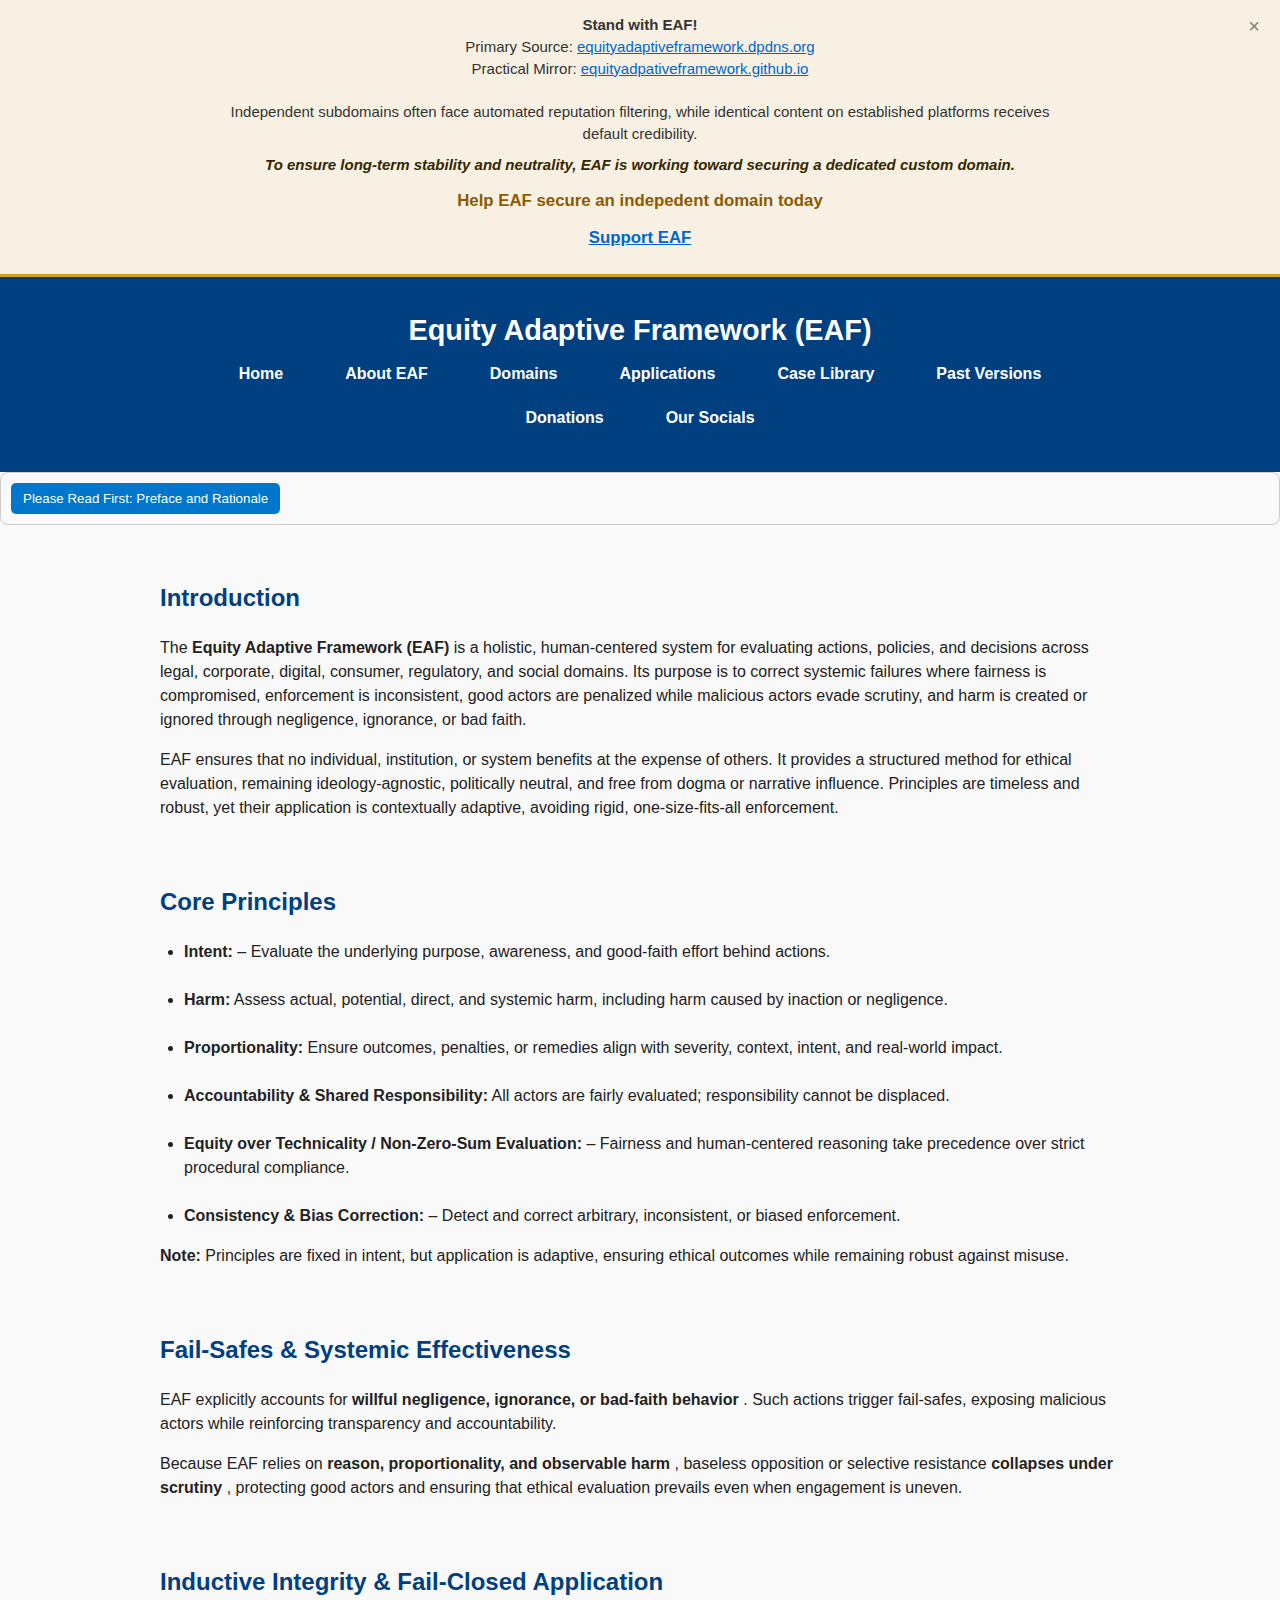
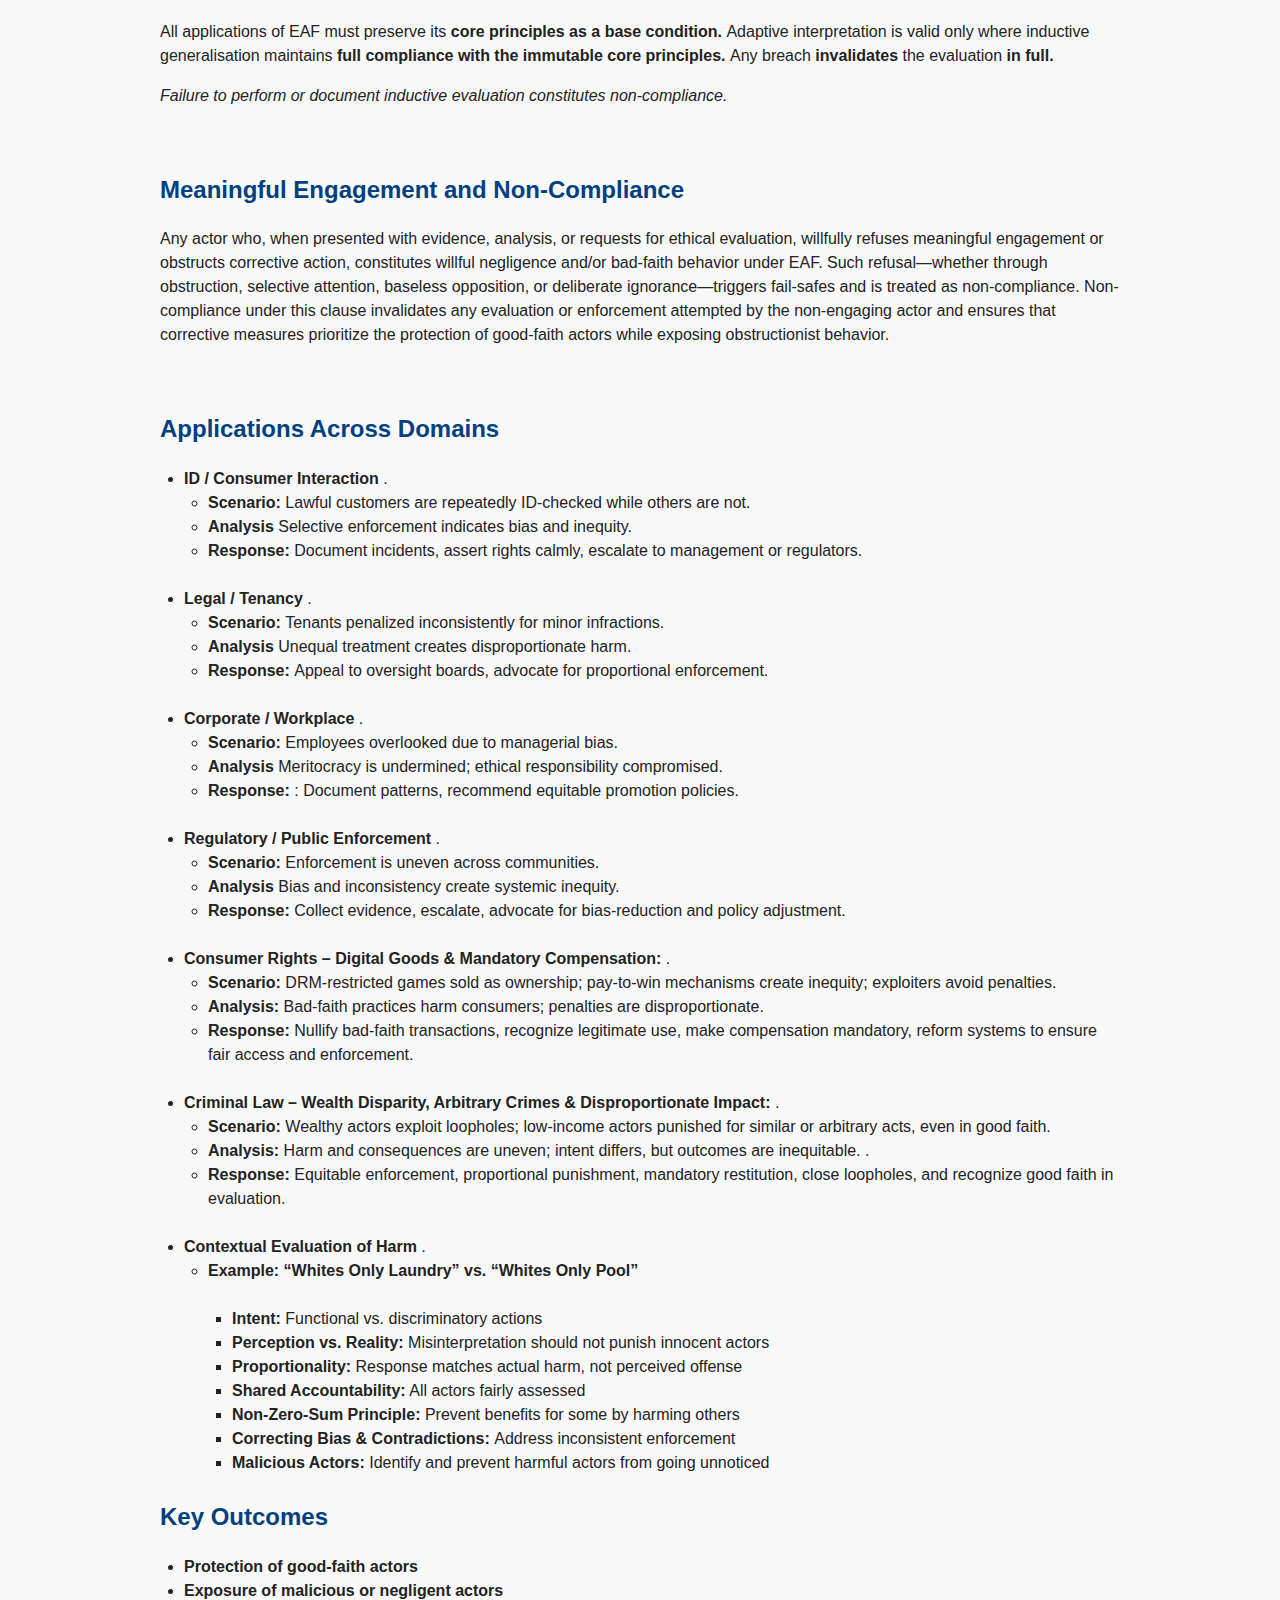
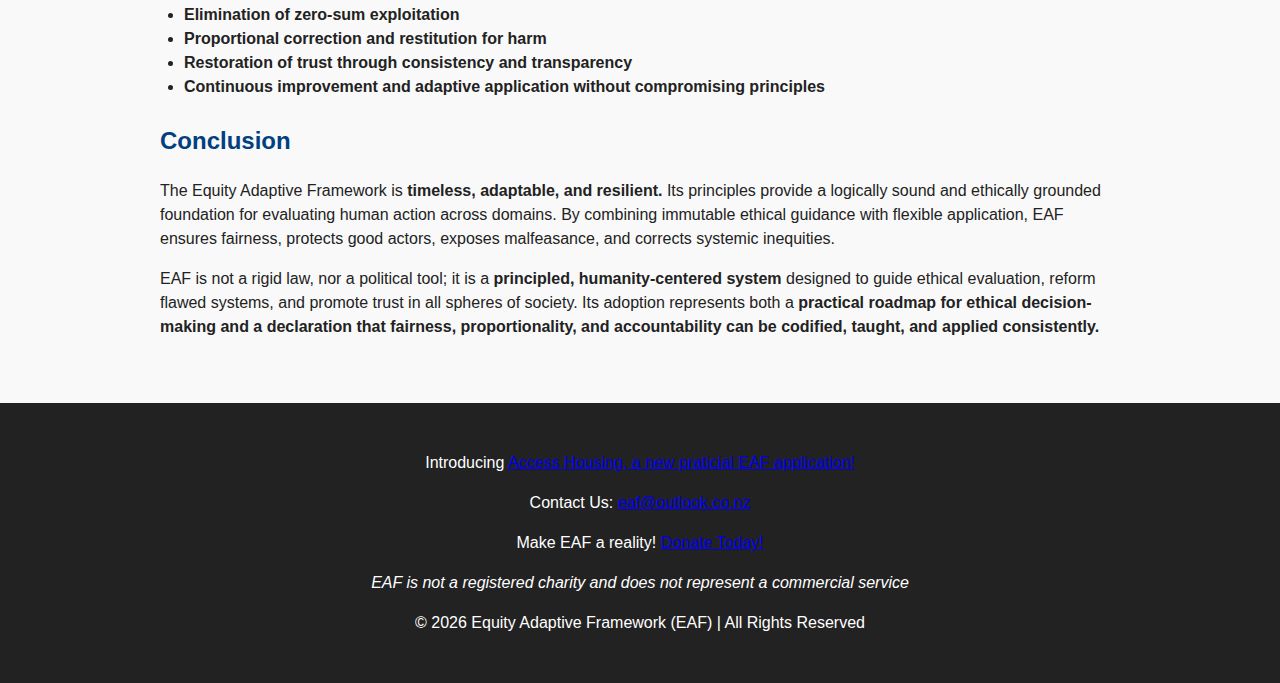
<file: index.html>
<!DOCTYPE html>
<html lang="en"><head><meta name="viewport" content="width=device-width, initial-scale=1.0", http-equiv="Content-Type" content="text/html; charset=UTF-8">
	<meta name="robots" content="index, follow, max-snippet:-1, max-image-preview:large">
<!-- Add this right after <body> or inside your header -->
<div class="mirror-banner">
	<span class="close">&times;</span>
  <div class="mirror-banner-inner">
    <Strong> Stand with EAF! </Strong> 
<br>
Primary Source: <a href="https://equityadaptiveframework.dpdns.org">equityadaptiveframework.dpdns.org</a> <br>
Practical Mirror: <a href="https://equityadaptiveframework.github.io">equityadpativeframework.github.io</a> <br>
<br>
Independent subdomains often face automated reputation filtering, while identical content on established platforms receives default credibility.<br>  
<span class="key-statement"> To ensure long-term stability and neutrality, EAF is working toward securing a dedicated custom domain.</span> </div>
	<span class="demand-line"> Help EAF secure an indepedent domain today</span>
	<span class="demand-line"> <strong> <a href="donations.html">Support EAF </a> </strong> 
</div>
	 <link rel="icon" type="image/png" href="/favicon-32x32.png">
    <title>Equity Adaptive Framework (EAF)</title>
    <link rel="stylesheet" href="style.css">
</head>
<body>
    <header>
        <div class="container">
            <h1>Equity Adaptive Framework (EAF)</h1>
            <nav>
                <ul>
                    <li><a href="index.html">Home</a></li>
				    <li><a href="author's-note.html"> About EAF</a></li>
                    <li><a href="legal.html">Domains</a></li>
                    <li><a href=projects.html">Applications</a></li>
                    <li><a href="case-library.html"> Case Library</a></li>
					<li><a href="editions.html">Past Versions</a></li>
					<li><a href="donations.html">Donations</a></li>
					<li><a href="https://linktr.ee/equityadaptiveframework">Our Socials</a></li>
                </ul>
            </nav>
        </div>
    </header>

    <main>
		<div style="border:1px solid #ccc; padding:10px; border-radius:8px; margin-bottom:15px; background-color:#f9f9f9;">
  <button onclick="this.nextElementSibling.style.display = (this.nextElementSibling.style.display==='none') ? 'block' : 'none';" 
          style="background-color:#0077cc; color:white; padding:8px 12px; border:none; border-radius:5px; cursor:pointer;">
    Please Read First: Preface and Rationale
  </button>
  <div style="display:none; margin-top:10px; font-size:0.95em; line-height:1.5;">
    <p>
      The Equity Adaptive Framework (EAF) is grounded in lessons drawn from lived experiences of systemic failure, misinterpretation, and disproportionate harm. Early encounters with institutional processes revealed how intent, context, and proportionality are often overlooked, resulting in outcomes that are unfair to good-faith actors.
    </p>
    <p>
      EAF codifies safeguards to prevent these failures. Its core principles—intent, harm, proportionality, accountability, equity over technicality, and consistency—are immutable, forming the foundation for fair and human-centered evaluation. Adaptive application allows the framework to respond to real-world complexity while fail-safes protect good-faith actors and expose negligent or malicious behavior.
    </p>
    <p>
      The framework’s imperative language reflects not ego, but deliberate design: to protect fairness and prevent misuse in environments where human bias, ignorance, or bad faith could otherwise prevail. EAF provides a consistent, transparent, and principled method for evaluating actions across legal, corporate, digital, regulatory, and social domains.
    </p>
    <p>
      By reading this preface, you are provided with the context needed to understand the principles and language of EAF, ensuring misinterpretation is minimized and good-faith engagement is prioritized.
    </p>
  </div>
		</div>
        <div class="container">
            <h2>Introduction</h2>
            <p>The <strong>Equity Adaptive Framework (EAF)</strong> is a holistic, human-centered system for evaluating actions, policies, and decisions across legal, corporate, digital, consumer, regulatory, and social domains. Its purpose is to correct systemic failures where fairness is compromised, enforcement is inconsistent, good actors are penalized while malicious actors evade scrutiny, and harm is created or ignored through negligence, ignorance, or bad faith.
</p>
            <p>EAF ensures that no individual, institution, or system benefits at the expense of others. It provides a structured method for ethical evaluation, remaining ideology-agnostic, politically neutral, and free from dogma or narrative influence. Principles are timeless and robust, yet their application is contextually adaptive, avoiding rigid, one-size-fits-all enforcement.</p>
<br>
            <h2>Core Principles</h2>
            <ul>
                <li><strong>Intent:</strong> – Evaluate the underlying purpose, awareness, and good-faith effort behind actions.</li>
<br>
                <li><strong>Harm:</strong> Assess actual, potential, direct, and systemic harm, including harm caused by inaction or negligence.</li>
<br>
                <li><strong>Proportionality:</strong> Ensure outcomes, penalties,
or remedies align with severity, context, intent, and real-world 
impact.</li>
<br>
                <li><strong>Accountability &amp; Shared Responsibility:</strong> All actors are fairly evaluated; responsibility cannot be displaced.
</li>
<br>
		<li><strong> Equity over Technicality / Non-Zero-Sum Evaluation:</strong> – Fairness and human-centered reasoning take precedence over strict procedural compliance. </li>
<br>
		<li><strong> Consistency & Bias Correction:</strong> – Detect and correct arbitrary, inconsistent, or biased enforcement.
<br>
            </ul>

<p> <strong> Note: </strong> Principles are fixed in intent, but application is adaptive, ensuring ethical outcomes while remaining robust against misuse.</p>
<br>
            <h2>Fail-Safes & Systemic Effectiveness</h2>
            <p>EAF explicitly accounts for <strong> willful negligence, ignorance, or bad-faith behavior </strong>. Such actions trigger fail-safes, exposing malicious actors while reinforcing transparency and accountability.
</p>
<p> Because EAF relies on <strong> reason, proportionality, and observable harm </strong>, baseless opposition or selective resistance <strong> collapses under scrutiny </strong>, protecting good actors and ensuring that ethical evaluation prevails even when engagement is uneven.</p>
<br>
<h2>Inductive Integrity & Fail-Closed Application</h2>
<p> All applications of EAF must preserve its <strong> core principles as a base condition. </strong> Adaptive interpretation is valid only where inductive generalisation maintains <strong>full compliance with the immutable core principles. </strong> Any breach <strong>invalidates </strong> the evaluation <strong>in full. </strong></p>
<p><em>Failure to perform or document inductive evaluation constitutes non-compliance.</em></p>
<br>
<h2>Meaningful Engagement and Non-Compliance</h2>
<p> Any actor who, when presented with evidence, analysis, or requests for ethical evaluation, willfully refuses meaningful engagement or obstructs corrective action, constitutes willful negligence and/or bad-faith behavior under EAF. Such refusal—whether through obstruction, selective attention, baseless opposition, or deliberate ignorance—triggers fail-safes and is treated as non-compliance. Non-compliance under this clause invalidates any evaluation or enforcement attempted by the non-engaging actor and ensures that corrective measures prioritize the protection of good-faith actors while exposing obstructionist behavior.</p>
            <br>
			<h2>Applications Across Domains</h2>
            <ul>
                <li><strong>ID / Consumer Interaction </strong> .</li>
               	<ul>
			<li><strong> Scenario: </strong> Lawful customers are repeatedly ID-checked while others are not. </li>
<li><strong> Analysis </strong> Selective enforcement indicates bias and inequity.</li>
<li><strong> Response: </strong> Document incidents, assert rights calmly, escalate to management or regulators.</li>
</ul>
</li>
<br>
<li><strong>Legal / Tenancy</strong> .</li>
               	<ul>
			<li><strong> Scenario: </strong> Tenants penalized inconsistently for minor infractions. </li>
<li><strong> Analysis </strong> Unequal treatment creates disproportionate harm.</li>
<li><strong> Response: </strong> Appeal to oversight boards, advocate for proportional enforcement.
</li>
</ul>
</li>
<br>
<li><strong> Corporate / Workplace </strong> .</li>
               	<ul>
			<li><strong> Scenario: </strong> Employees overlooked due to managerial bias.
 </li>
<li><strong> Analysis </strong> Meritocracy is undermined; ethical responsibility compromised.
</li>
<li><strong> Response: </strong> : Document patterns, recommend equitable promotion policies.
</li>
</ul>
</li>
<br>
<li><strong>Regulatory / Public Enforcement</strong> .</li>
               	<ul>
			<li><strong> Scenario: </strong> Enforcement is uneven across communities. </li>
<li><strong> Analysis </strong>  Bias and inconsistency create systemic inequity.</li>
<li><strong> Response: </strong> Collect evidence, escalate, advocate for bias-reduction and policy adjustment.
</li>
</ul>
</li><br>
<li><strong>Consumer Rights – Digital Goods & Mandatory Compensation:</strong> .</li>
               	<ul>
			<li><strong> Scenario: </strong> DRM-restricted games sold as ownership; pay-to-win mechanisms create inequity; exploiters avoid penalties.
</li>
<li><strong> Analysis: </strong> Bad-faith practices harm consumers; penalties are disproportionate.
</li>
<li><strong> Response: </strong> Nullify bad-faith transactions, recognize legitimate use, make compensation mandatory, reform systems to ensure fair access and enforcement.</li>
</ul>
</li><br>

<li><strong>Criminal Law – Wealth Disparity, Arbitrary Crimes & Disproportionate Impact:</strong> .</li>
               	<ul>
			<li><strong> Scenario: </strong> Wealthy actors exploit loopholes; low-income actors punished for similar or arbitrary acts, even in good faith.

</li>
<li><strong> Analysis: </strong>Harm and consequences are uneven; intent differs, but outcomes are inequitable.
. </li>
<li><strong> Response: </strong> Equitable enforcement, proportional punishment, mandatory restitution, close loopholes, and recognize good faith in evaluation.
</li>
</ul>
</li>
<br>
<li><strong> Contextual Evaluation of Harm</strong> .</li>
               	<ul>
			<li> <strong>Example: “Whites Only Laundry” vs. “Whites Only Pool”</strong></li>
<br>
<ul>
<li><strong>Intent:</strong> Functional vs. discriminatory actions</li>
<li> <strong>Perception vs. Reality: </strong>Misinterpretation should not punish innocent actors </li>
<li> <strong>Proportionality: </strong>Response matches actual harm, not perceived offense
</li>	
<li> <strong>Shared Accountability:</strong> All actors fairly assessed </li>
<li> <strong>Non-Zero-Sum Principle: </strong>Prevent benefits for some by harming others </li>
<li><strong>Correcting Bias & Contradictions: </strong>Address inconsistent enforcement
</li>
<li><strong> Malicious Actors: </strong>Identify and prevent harmful actors from going unnoticed
</li>

</ul>
</ul>
</li>
            </ul>

            <h2>Key Outcomes</h2>
<strong>
            <ul>
                <li>Protection of good-faith actors</li>
                <li>Exposure of malicious or negligent actors</li>
                <li>Elimination of zero-sum exploitation</li>
                <li>Proportional correction and restitution for harm
</li>
                
<li>Restoration of trust through consistency and transparency</li>
<li>Continuous improvement and adaptive application without compromising principles</li>

            </ul>
</strong>
            <h2>Conclusion</h2>
            <p>The Equity Adaptive Framework is <strong> timeless, adaptable, and resilient. </strong> Its principles provide a logically sound and ethically grounded foundation for evaluating human action across domains. By combining immutable ethical guidance with flexible application, EAF ensures fairness, protects good actors, exposes malfeasance, and corrects systemic inequities.
</p>
            <p>EAF is not a rigid law, nor a political tool; it is a <strong> principled, humanity-centered system </strong> designed to guide ethical evaluation, reform flawed systems, and promote trust in all spheres of society. Its adoption represents both a <strong>practical roadmap for ethical decision-making and a declaration that fairness, proportionality, and accountability can be codified, taught, and applied consistently.</strong>
</p>
        </div>
    </main>

    <footer>
        <div class="container">
			<script src='https://storage.ko-fi.com/cdn/scripts/overlay-widget.js'></script>
<script>
  kofiWidgetOverlay.draw('equityadaptiveframework', {
    'type': 'floating-chat',
    'floating-chat.donateButton.text': 'Support Us',
    'floating-chat.donateButton.background-color': '#00b9fe',
    'floating-chat.donateButton.text-color': '#fff'
  });
</script>
			<script>
document.querySelector('.close').addEventListener('click', function() {
  document.querySelector('.mirror-banner').style.display = 'none';
});
</script>
			<p> Introducing <a href="https://accesshousing.dpdns.org",  target="_blank", rel="moopener noreferrer"> Access Housing, a new praticial EAF application! </a>  </p>
			<p> Contact Us:  <a href="mailto:eaf@outlook.co.nz">eaf@outlook.co.nz</a>
			<p> Make EAF a reality! <a href="donations.html"> Donate Today! </a>
			<p><em>EAF is not a registered charity and does not represent a commercial service</em>
            <p>© 2026 Equity Adaptive Framework (EAF) | All Rights Reserved</p>
        </div>
</footer>




</body></html>
</file>
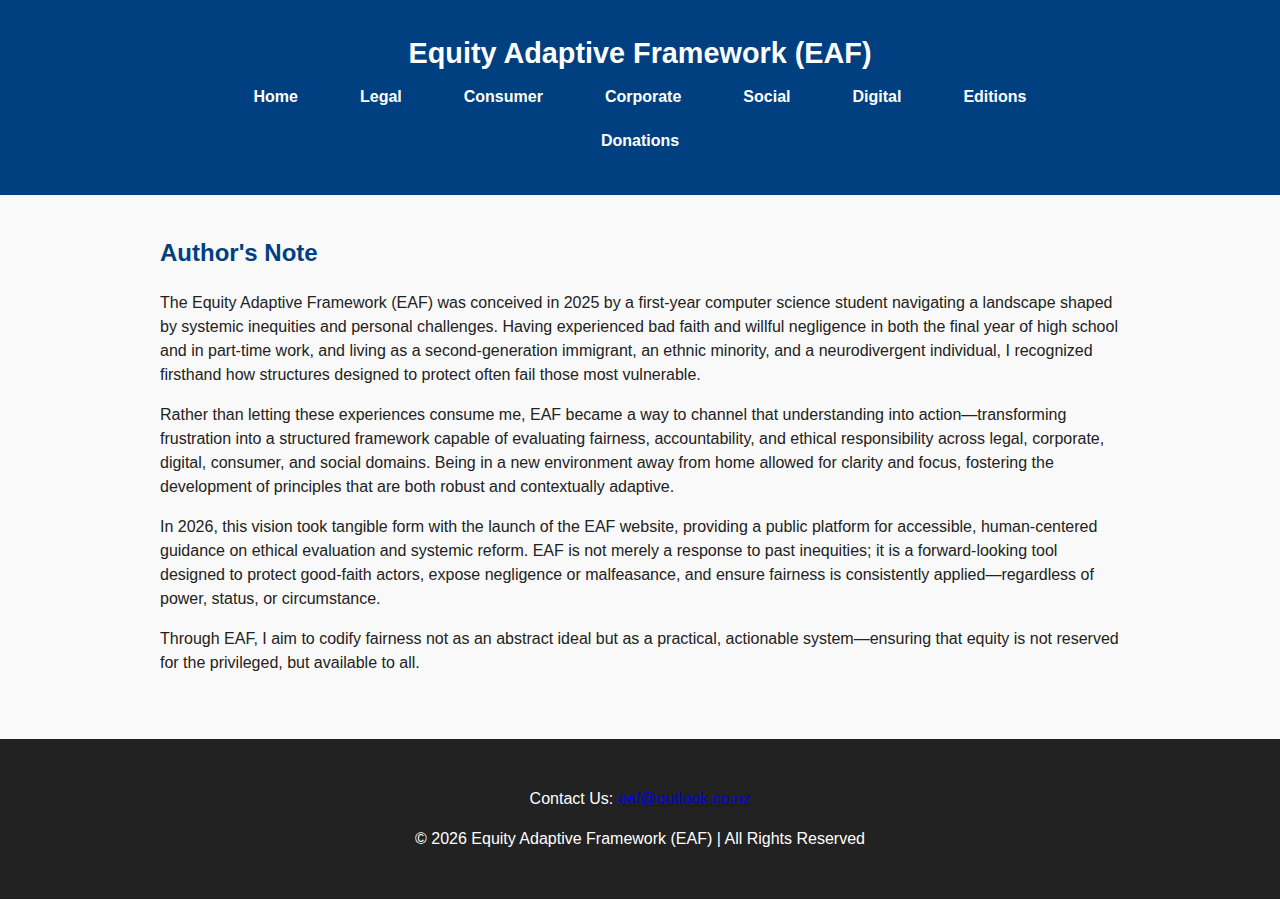
<file: author's-note.html>
<!DOCTYPE html>
<html lang="en">
<head>
    <meta charset="UTF-8">
    <title>Author's Note | Equity Adaptive Framework (EAF)</title>
    <link rel="stylesheet" href="./style.css">
</head>

<body>

<header>
    <div class="container">
        <h1>Equity Adaptive Framework (EAF)</h1>
        <nav>
            <ul>
                <li><a href="index.html">Home</a></li>
                <li><a href="legal.html">Legal</a></li>
                <li><a href="consumer.html">Consumer</a></li>
                <li><a href="corporate.html">Corporate</a></li>
                <li><a href="social.html">Social</a></li>
                <li><a href="digital.html">Digital</a></li>
                <li><a href="editions.html">Editions</a></li>
                <li><a href="donations.html">Donations</a></li>
            </ul>
        </nav>
    </div>
</header>

<main>
    <div class="container">

        <h2>Author's Note</h2>

        <p>
            The Equity Adaptive Framework (EAF) was conceived in 2025 by a first-year computer science student navigating a landscape shaped by systemic inequities and personal challenges. Having experienced bad faith and willful negligence in both the final year of high school and in part-time work, and living as a second-generation immigrant, an ethnic minority, and a neurodivergent individual, I recognized firsthand how structures designed to protect often fail those most vulnerable.
        </p>

        <p>
           Rather than letting these experiences consume me, EAF became a way to channel that understanding into action—transforming frustration into a structured framework capable of evaluating fairness, accountability, and ethical responsibility across legal, corporate, digital, consumer, and social domains. Being in a new environment away from home allowed for clarity and focus, fostering the development of principles that are both robust and contextually adaptive.
        </p>

        <p>
          In 2026, this vision took tangible form with the launch of the EAF website, providing a public platform for accessible, human-centered guidance on ethical evaluation and systemic reform. EAF is not merely a response to past inequities; it is a forward-looking tool designed to protect good-faith actors, expose negligence or malfeasance, and ensure fairness is consistently applied—regardless of power, status, or circumstance.
        </p>

        <p>Through EAF, I aim to codify fairness not as an abstract ideal but as a practical, actionable system—ensuring that equity is not reserved for the privileged, but available to all.</p>

    </div>
</main>

<footer>
    <div class="container">
        <script src='https://storage.ko-fi.com/cdn/scripts/overlay-widget.js'></script>
<script>
  kofiWidgetOverlay.draw('equityadaptiveframework', {
    'type': 'floating-chat',
    'floating-chat.donateButton.text': 'Support Us',
    'floating-chat.donateButton.background-color': '#00b9fe',
    'floating-chat.donateButton.text-color': '#fff'
  });
</script>
        <p>Contact Us: <a href="mailto:eaf@outlook.co.nz">eaf@outlook.co.nz</a></p>
        <p>© 2026 Equity Adaptive Framework (EAF) | All Rights Reserved</p>
    </div>
</footer>

</body>
</html>
</file>
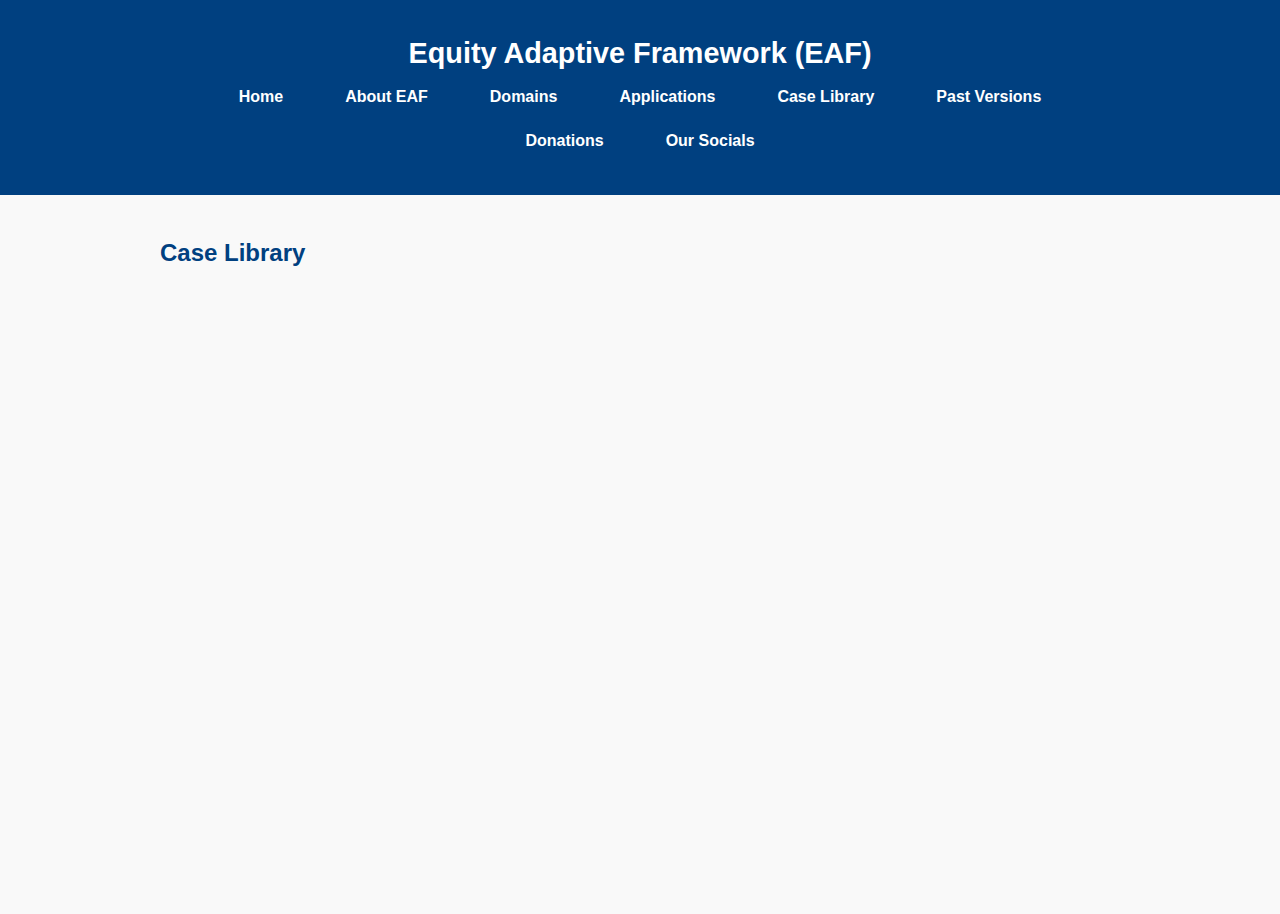
<file: case-library.html>
<!DOCTYPE html>
<html lang="en">
<head>
<meta charset="UTF-8">
<title>Case Library | Equity Adaptive Framework</title>
<link rel="stylesheet" href="style.css">
</head>
<body>

<header>
  <div class="container">
    <h1>Equity Adaptive Framework (EAF)</h1>
    <nav>
    <ul>
                    <li><a href="index.html">Home</a></li>
				    <li><a href="author's-note.html"> About EAF</a></li>
                    <li><a href="legal.html">Domains</a></li>
                    <li><a href="projects.html">Applications</a></li>
                    <li><a href="case-library.html"> Case Library</a></li>
					<li><a href="editions.html">Past Versions</a></li>
					<li><a href="donations.html">Donations</a></li>
					<li><a href="https://linktr.ee/equityadaptiveframework">Our Socials</a></li>
                </ul>

    </nav>
  </div>
</header>

<main class="container">
  <h2>Case Library</h2>
	
	<iframe src="https://hail-feet-87a.notion.site/ebd//31a2c72aef47800eb2e8e4460e1bca04?v=31a2c72aef4780139fdf000cedf1590a" width="100%" height="600" frameborder="0" allowfullscreen />
 
</main>

<footer>
  <div class="container">
    <p>Contact: <a href="mailto:eaf@outlook.co.nz">eaf@outlook.co.nz</a></p>
    <p>&copy; 2026 Equity Adaptive Framework (EAF)</p>
  </div>
</footer>

<!-- Ko-fi Floating Chat Widget -->
        <div class="container">
			<script src='https://storage.ko-fi.com/cdn/scripts/overlay-widget.js'></script>
<script>
  kofiWidgetOverlay.draw('equityadaptiveframework', {
    'type': 'floating-chat',
    'floating-chat.donateButton.text': 'Support Us',
    'floating-chat.donateButton.background-color': '#00b9fe',
    'floating-chat.donateButton.text-color': '#fff'
  });
</script>

</body>
</html>
</file>
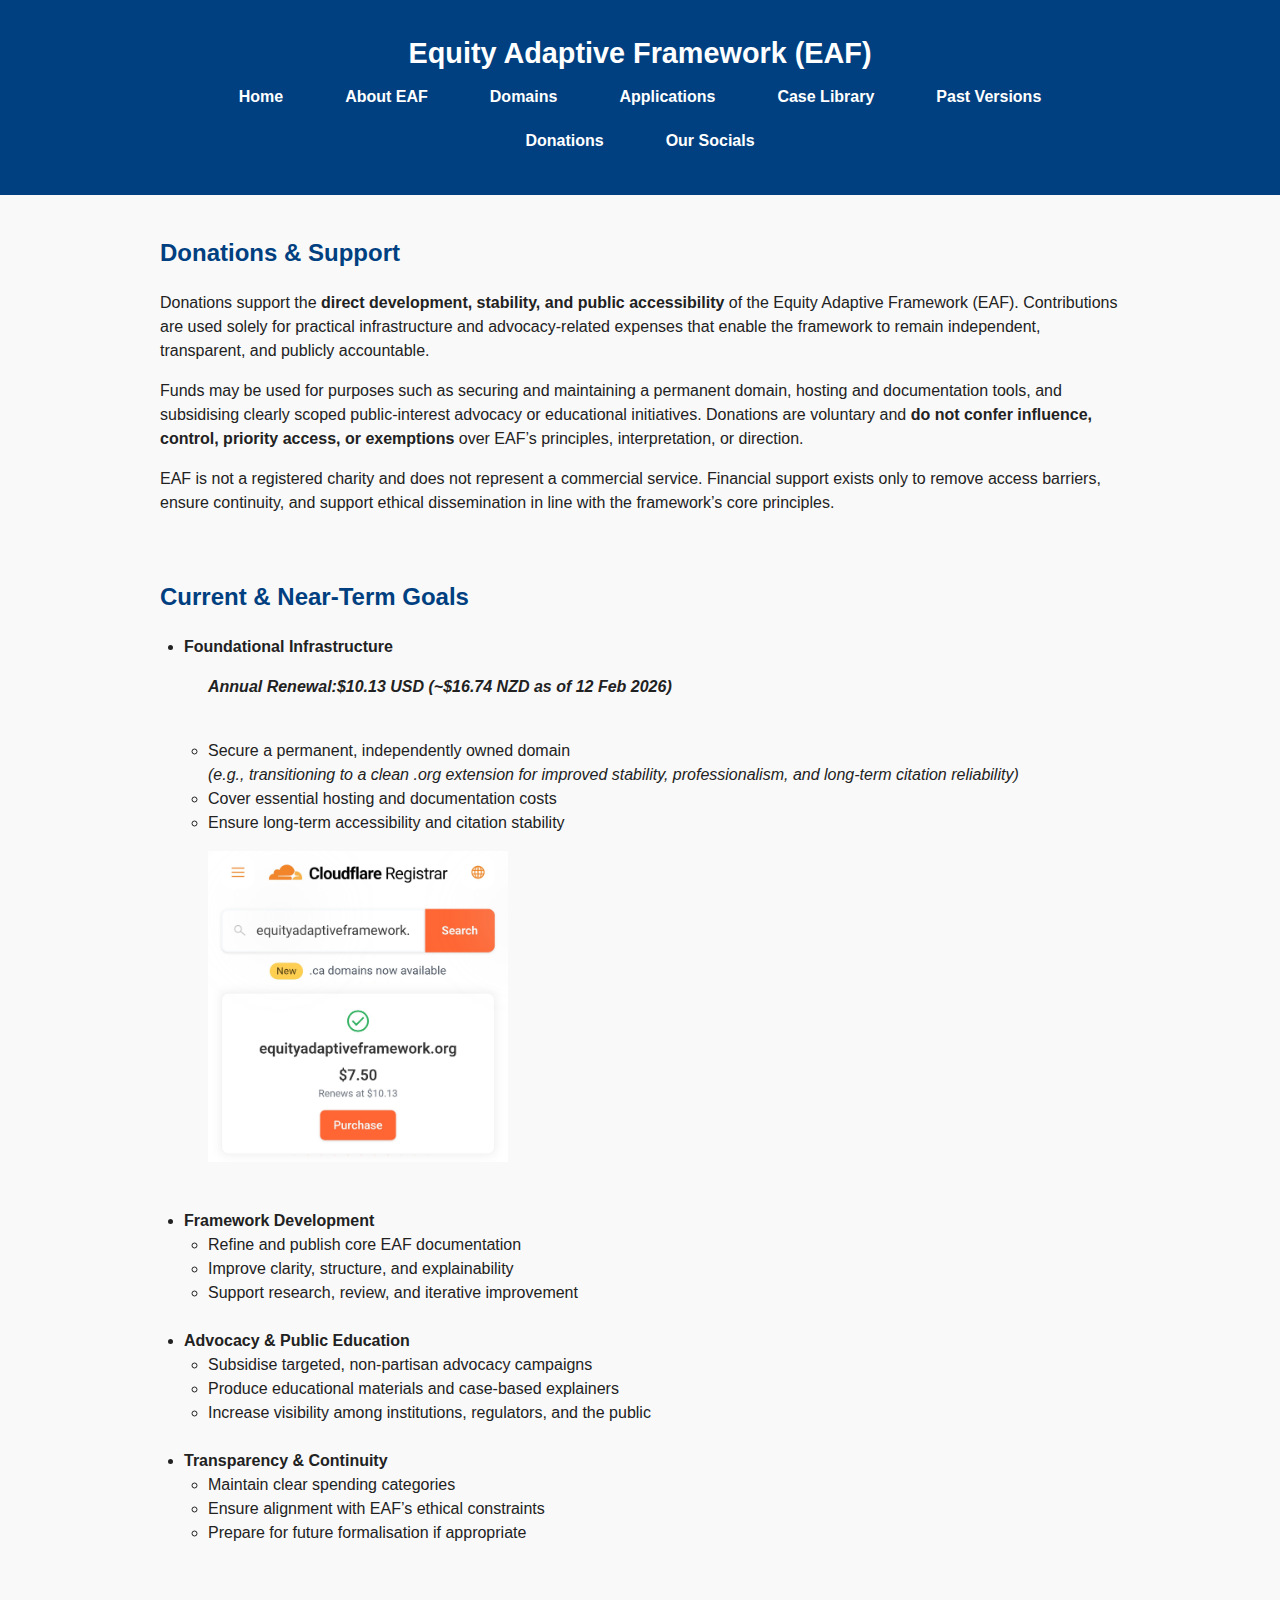
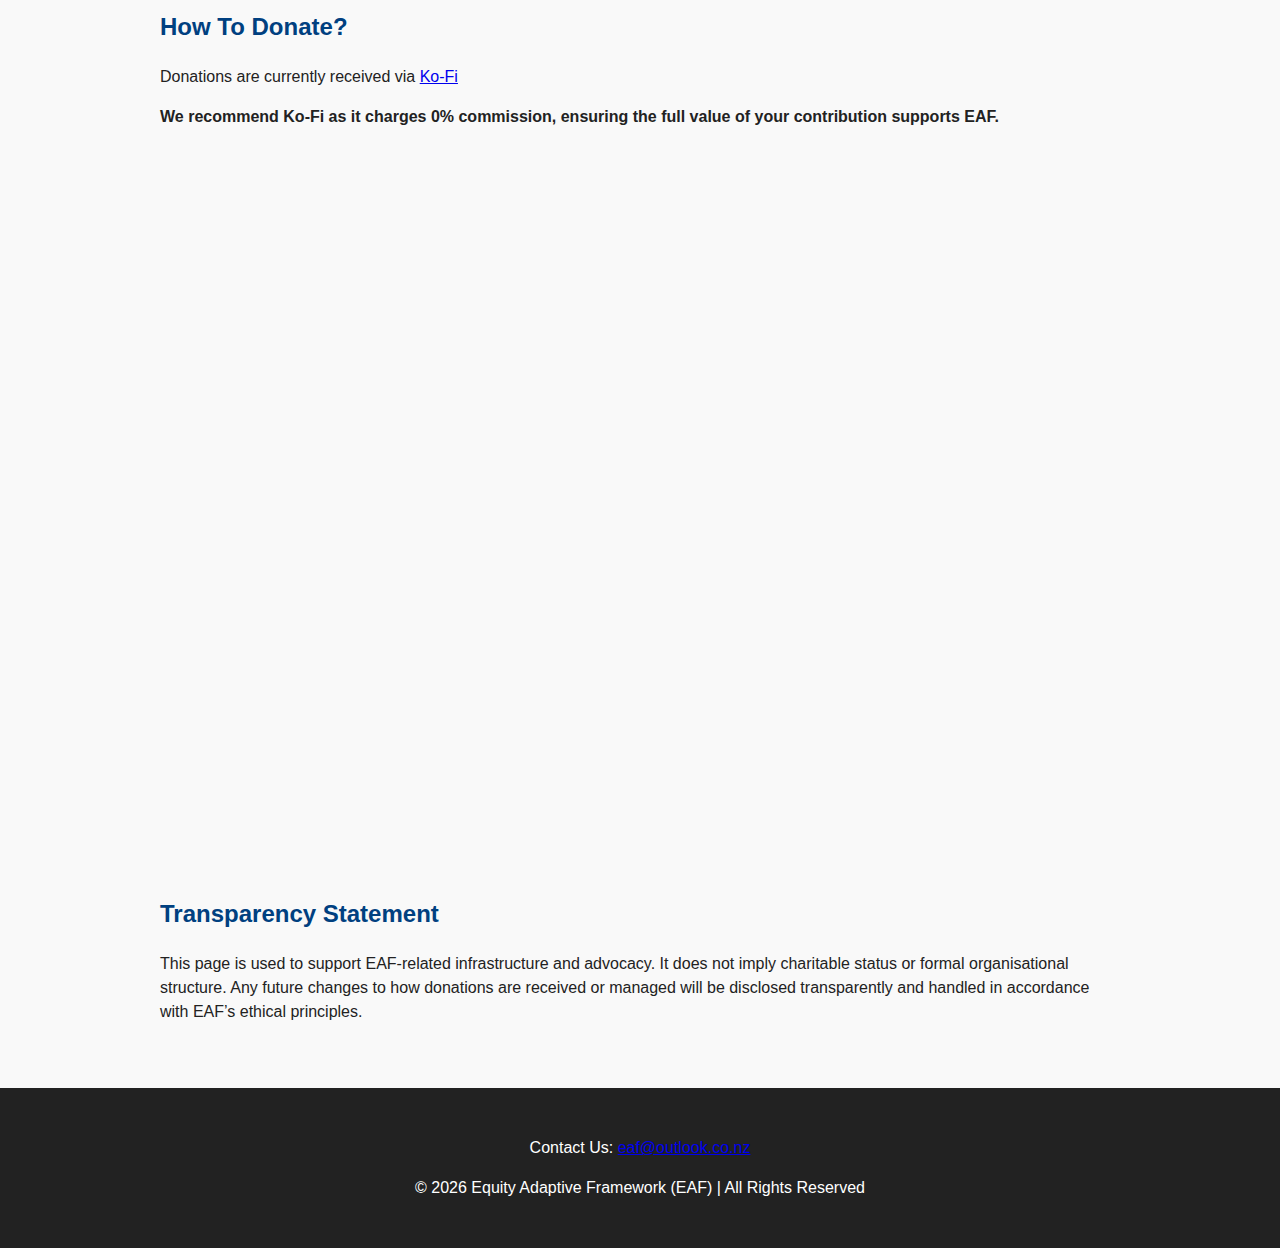
<file: donations.html>
<!DOCTYPE html>
<html lang="en">
<head>
    <meta charset="UTF-8", name="viewport" content="width=device-width, initial-scale=1.0" , http-equiv="Content-Type">
    <title>Donations | Equity Adaptive Framework (EAF)</title>
    <link rel="stylesheet" href="./style.css">
</head>

<body>

<header>
    <div class="container">
        <h1>Equity Adaptive Framework (EAF)</h1>
        <nav>
    <ul>
                    <li><a href="index.html">Home</a></li>
				    <li><a href="author's-note.html"> About EAF</a></li>
                    <li><a href="legal.html">Domains</a></li>
                    <li><a href="projects.html">Applications</a></li>
                    <li><a href="case-library.html"> Case Library</a></li>
					<li><a href="editions.html">Past Versions</a></li>
					<li><a href="donations.html">Donations</a></li>
					<li><a href="https://linktr.ee/equityadaptiveframework">Our Socials</a></li>
                </ul>
        </nav>
    </div>
</header>

<main>
    <div class="container">

        <h2>Donations & Support</h2>

        <p>
            Donations support the <strong>direct development, stability, and public accessibility</strong>
            of the Equity Adaptive Framework (EAF). Contributions are used solely for practical infrastructure
            and advocacy-related expenses that enable the framework to remain independent, transparent,
            and publicly accountable.
        </p>

        <p>
            Funds may be used for purposes such as securing and maintaining a permanent domain, hosting and
            documentation tools, and subsidising clearly scoped public-interest advocacy or educational initiatives.
            Donations are voluntary and <strong>do not confer influence, control, priority access, or exemptions</strong>
            over EAF’s principles, interpretation, or direction.
        </p>

        <p>
            EAF is not a registered charity and does not represent a commercial service.
            Financial support exists only to remove access barriers, ensure continuity,
            and support ethical dissemination in line with the framework’s core principles.
        </p>

        <br>

        <h2>Current & Near-Term Goals</h2>

        <ul>
            <li>
                <strong>Foundational Infrastructure </strong>
                <ul>
					<p><em> <strong> Annual Renewal:$10.13 USD (~$16.74 NZD as of 12 Feb 2026) </strong></em></p> <br>
					
                    <li>Secure a permanent, independently owned domain </li> <em>(e.g., transitioning to a clean .org extension for improved stability, professionalism, and long-term citation reliability) </em>
                    <li>Cover essential hosting and documentation costs</li>
                    <li>Ensure long-term accessibility and citation stability</li>
		<p><img src="Screenshot_20260212_135604_Chrome.jpg" width="300" alt="Screenshot"></p>
				</ul>
            </li>

            <br>

            <li>
                <strong>Framework Development</strong>
                <ul>
                    <li>Refine and publish core EAF documentation</li>
                    <li>Improve clarity, structure, and explainability</li>
                    <li>Support research, review, and iterative improvement</li>
               </ul>
            </li>

            <br>

            <li>
                <strong>Advocacy & Public Education</strong>
                <ul>
                    <li>Subsidise targeted, non-partisan advocacy campaigns</li>
                    <li>Produce educational materials and case-based explainers</li>
                    <li>Increase visibility among institutions, regulators, and the public</li>
                </ul>
            </li>

            <br>

            <li>
                <strong>Transparency & Continuity</strong>
                <ul>
                    <li>Maintain clear spending categories</li>
                    <li>Ensure alignment with EAF’s ethical constraints</li>
                    <li>Prepare for future formalisation if appropriate</li>
                </ul>
            </li>
        </ul>

        <br>        
        <h2> How To Donate?</h2>
        <p>
            Donations are currently received via 
            <a href="https://ko-fi.com/equityadaptiveframework" target="_blank" rel="noopener noreferrer"> Ko-Fi </a>
</p>
    <p><strong>We recommend Ko-Fi as it charges 0% commission, ensuring the full value of your contribution supports EAF. </strong></p>
            <iframe id='kofiframe' src='https://ko-fi.com/equityadaptiveframework/?hidefeed=true&widget=true&embed=true&preview=true' style='border:none;width:100%;padding:4px;background:#f9f9f9;' height='712' title='equityadaptiveframework'></iframe>
    
        <br>

        <h2>Transparency Statement</h2>

        <p>
            This page is used to support EAF-related
            infrastructure and advocacy. It does not imply charitable status or formal organisational
            structure. Any future changes to how donations are received or managed will be disclosed
            transparently and handled in accordance with EAF’s ethical principles.
        </p>

    </div>
</main>

<footer>
    <div class="container">
        <script src='https://storage.ko-fi.com/cdn/scripts/overlay-widget.js'></script>
<script>
  kofiWidgetOverlay.draw('equityadaptiveframework', {
    'type': 'floating-chat',
    'floating-chat.donateButton.text': 'Support Us',
    'floating-chat.donateButton.background-color': '#00b9fe',
    'floating-chat.donateButton.text-color': '#fff'
  });
</script>
        <p>Contact Us: <a href="mailto:eaf@outlook.co.nz">eaf@outlook.co.nz</a></p>
        <p>© 2026 Equity Adaptive Framework (EAF) | All Rights Reserved</p>
    </div>
</footer>

</body>
</html>
</file>
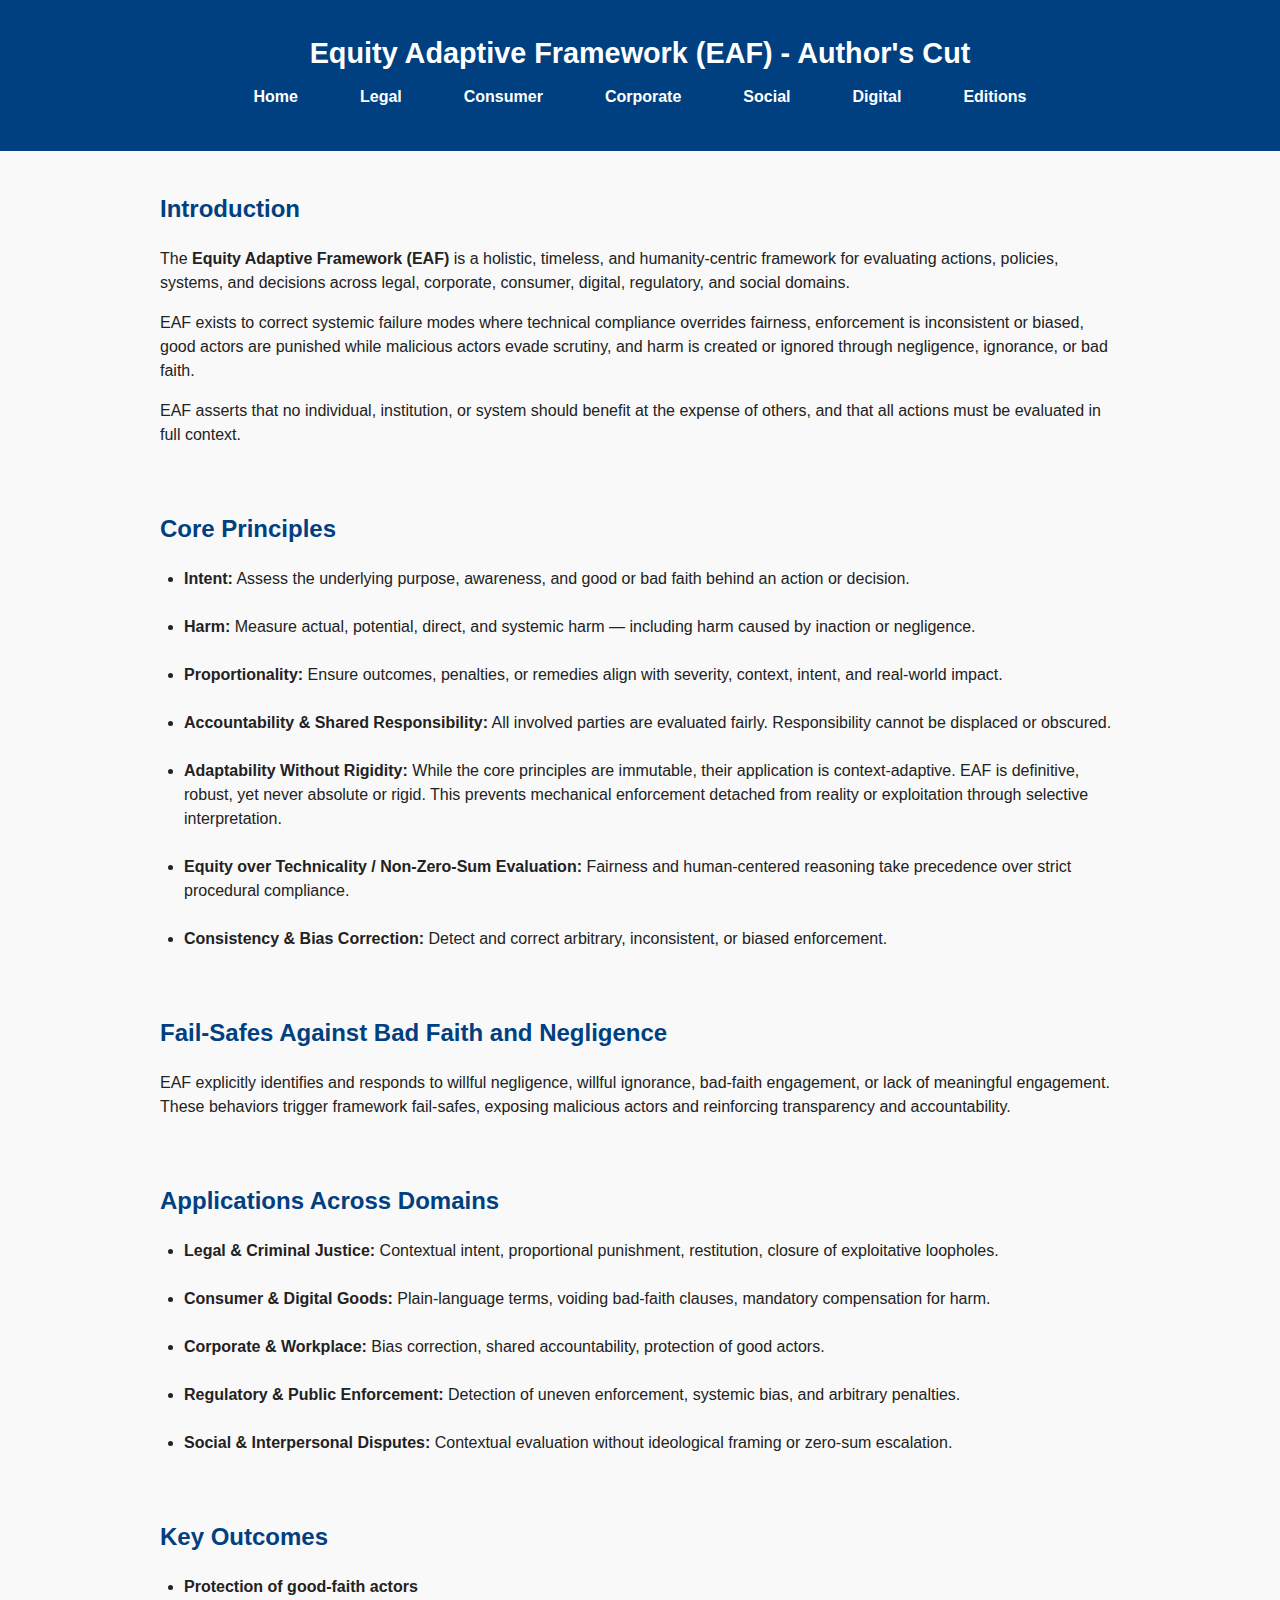
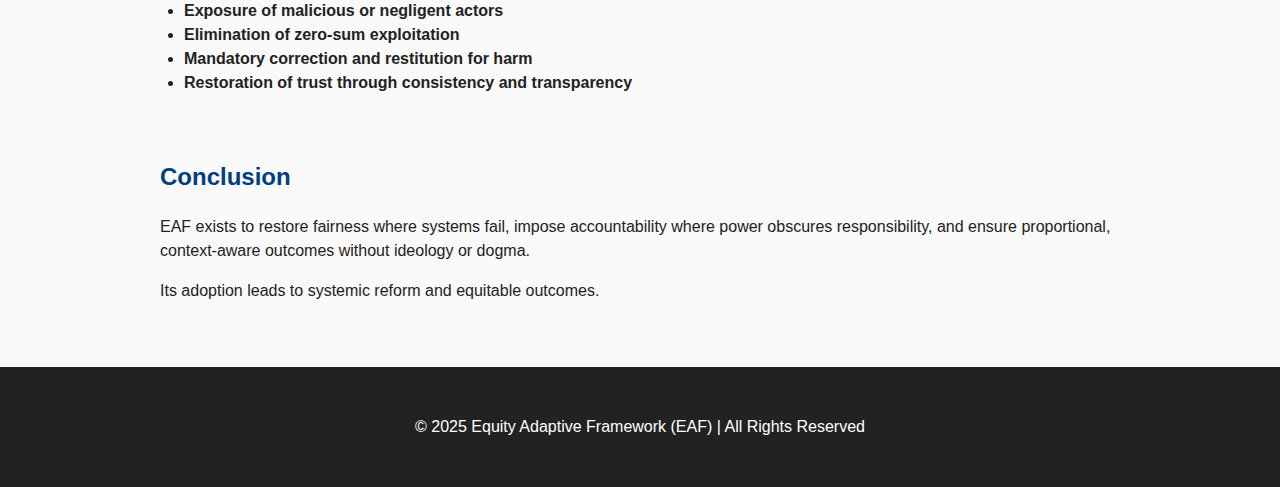
<file: expert.html>
<html lang="en">
<head>
<meta http-equiv="Content-Type" content="text/html; charset=UTF-8">
<title>Equity Adaptive Framework (EAF) - Author's Cut </title>
<link rel="stylesheet" href="style.css">
</head>
<body>
<header>
<div class="container">
<h1>Equity Adaptive Framework (EAF) - Author's Cut</h1>
<nav>
<ul>
<li><a href="https://equityadaptiveframework.dpdns.org/index.html">Home</a></li>
<li><a href="https://equityadaptiveframework.dpdns.org/legal.html">Legal</a></li>
<li><a href="https://equityadaptiveframework.dpdns.org/consumer.html">Consumer</a></li>
<li><a href="https://equityadaptiveframework.dpdns.org/corporate.html">Corporate</a></li>
<li><a href="https://equityadaptiveframework.dpdns.org/social.html">Social</a></li>
<li><a href="https://equityadaptiveframework.dpdns.org/digital.html">Digital</a></li>
<li><a href="https://equityadaptiveframework.dpdns.org/editions.html">Editions</a></li>
</ul>
</nav>
</div>
</header>
<main>
<div class="container">
<h2>Introduction</h2>
<p>The <strong>Equity Adaptive Framework (EAF)</strong> is a holistic, timeless, and humanity-centric framework for evaluating actions, policies, systems, and decisions across legal, corporate, consumer, digital, regulatory, and social domains.</p>
<p>EAF exists to correct systemic failure modes where technical compliance overrides fairness, enforcement is inconsistent or biased, good actors are punished while malicious actors evade scrutiny, and harm is created or ignored through negligence, ignorance, or bad faith.</p>
<p>EAF asserts that no individual, institution, or system should benefit at the expense of others, and that all actions must be evaluated in full context.</p>
<br>
<h2>Core Principles</h2>
<ul>
<li><strong>Intent:</strong> Assess the underlying purpose, awareness, and good or bad faith behind an action or decision.</li>
<br>
<li><strong>Harm:</strong> Measure actual, potential, direct, and systemic harm — including harm caused by inaction or negligence.</li>
<br>
<li><strong>Proportionality:</strong> Ensure outcomes, penalties, or remedies align with severity, context, intent, and real-world impact.</li>
<br>
<li><strong>Accountability &amp; Shared Responsibility:</strong> All involved parties are evaluated fairly. Responsibility cannot be displaced or obscured.</li>
<br>
<li><strong>Adaptability Without Rigidity:</strong> While the core principles are immutable, their application is context-adaptive. EAF is definitive, robust, yet never absolute or rigid. This prevents mechanical enforcement detached from reality or exploitation through selective interpretation.</li>
<br>
<li><strong>Equity over Technicality / Non-Zero-Sum Evaluation:</strong> Fairness and human-centered reasoning take precedence over strict procedural compliance.</li>
<br>
<li><strong>Consistency &amp; Bias Correction:</strong> Detect and correct arbitrary, inconsistent, or biased enforcement.</li>
</ul>
<br>
<h2>Fail-Safes Against Bad Faith and Negligence</h2>
<p>EAF explicitly identifies and responds to willful negligence, willful ignorance, bad-faith engagement, or lack of meaningful engagement. These behaviors trigger framework fail-safes, exposing malicious actors and reinforcing transparency and accountability.</p>
<br>
<h2>Applications Across Domains</h2>
<ul>
<li><strong>Legal &amp; Criminal Justice:</strong> Contextual intent, proportional punishment, restitution, closure of exploitative loopholes.</li>
<br>
<li><strong>Consumer &amp; Digital Goods:</strong> Plain-language terms, voiding bad-faith clauses, mandatory compensation for harm.</li>
<br>
<li><strong>Corporate &amp; Workplace:</strong> Bias correction, shared accountability, protection of good actors.</li>
<br>
<li><strong>Regulatory &amp; Public Enforcement:</strong> Detection of uneven enforcement, systemic bias, and arbitrary penalties.</li>
<br>
<li><strong>Social &amp; Interpersonal Disputes:</strong> Contextual evaluation without ideological framing or zero-sum escalation.</li>
</ul>
<br>
<h2>Key Outcomes</h2>
<strong>
<ul>
<li>Protection of good-faith actors</li>
<li>Exposure of malicious or negligent actors</li>
<li>Elimination of zero-sum exploitation</li>
<li>Mandatory correction and restitution for harm</li>
<li>Restoration of trust through consistency and transparency</li>
</ul>
</strong>
<br>
<h2>Conclusion</h2>
<p>EAF exists to restore fairness where systems fail, impose accountability where power obscures responsibility, and ensure proportional, context-aware outcomes without ideology or dogma.</p>
<p>Its adoption leads to systemic reform and equitable outcomes.</p>
</div>
</main>
<footer>
<div class="container">
<p>© 2025 Equity Adaptive Framework (EAF) | All Rights Reserved</p>
</div>
</footer>
</body>
</html>
</file>
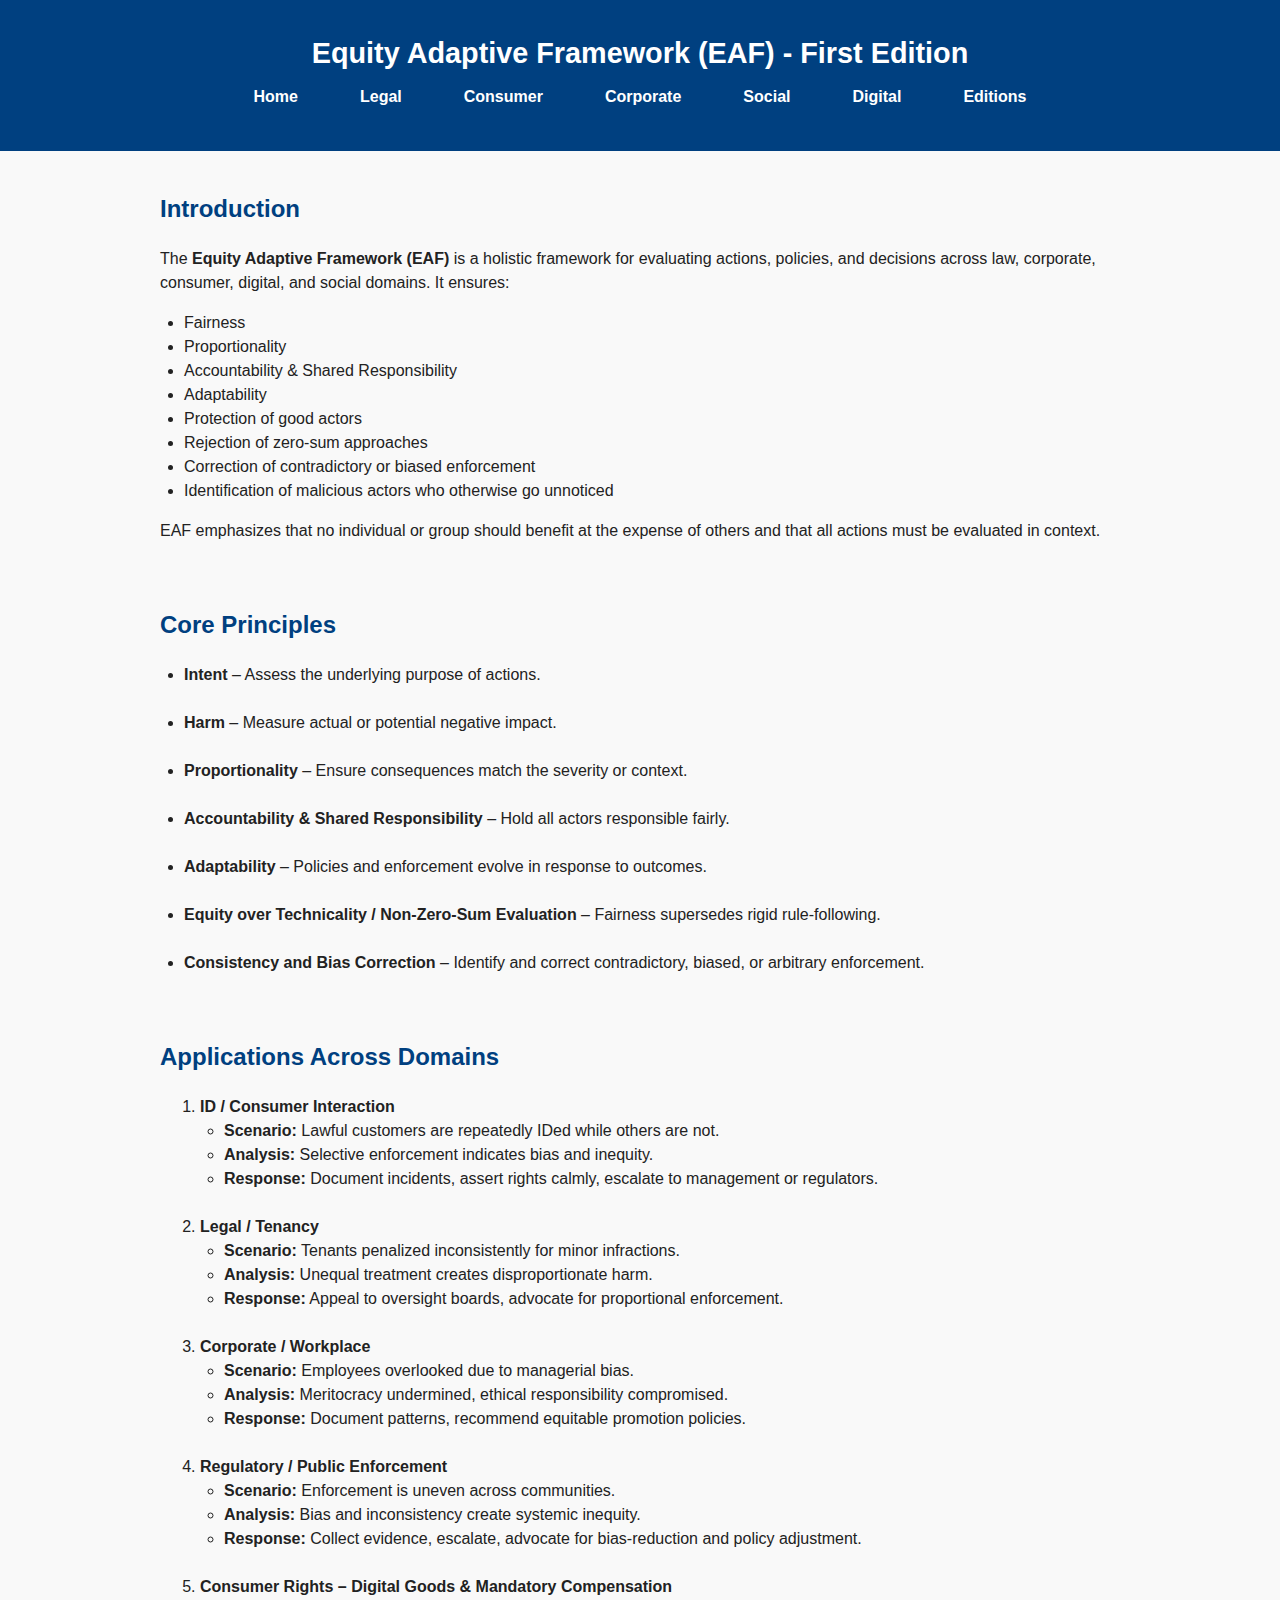
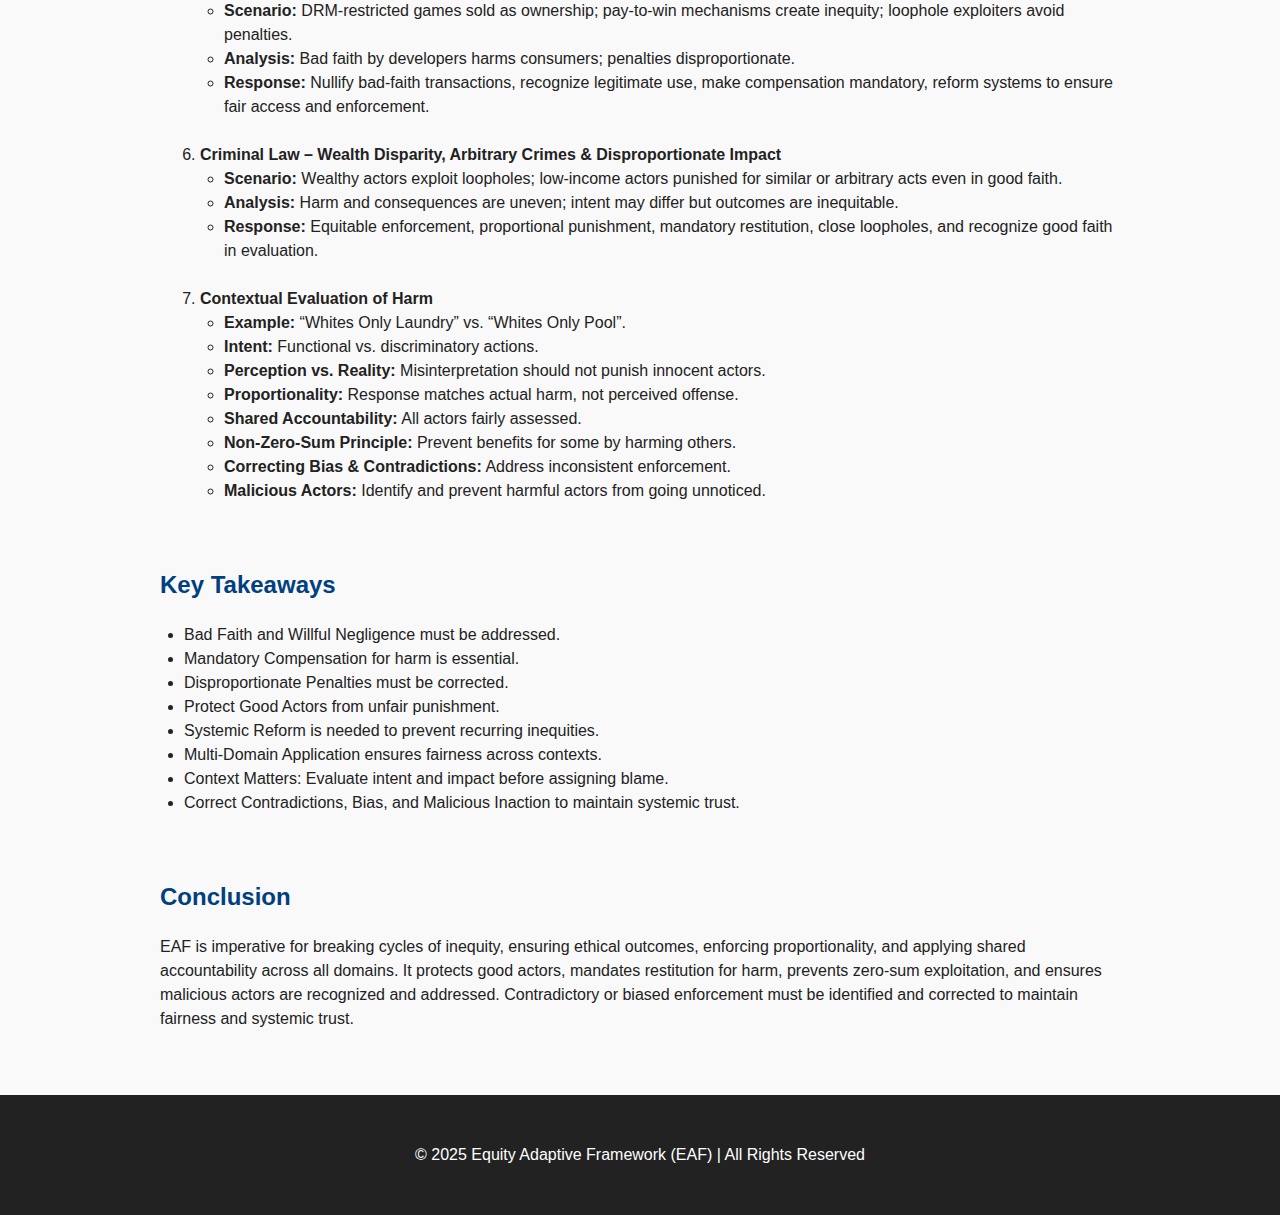
<file: first-edition.html>
<html lang="en">
<head>
<meta http-equiv="Content-Type" content="text/html; charset=UTF-8">
<title>Equity Adaptive Framework (EAF) - First Edition</title>
<link rel="stylesheet" href="style.css">
</head>
<body>
<header>
<div class="container">
<h1>Equity Adaptive Framework (EAF) - First Edition</h1>
<nav>
<ul>
<li><a href="https://equityadaptiveframework.dpdns.org/index.html">Home</a></li>
<li><a href="https://equityadaptiveframework.dpdns.org/legal.html">Legal</a></li>
<li><a href="https://equityadaptiveframework.dpdns.org/consumer.html">Consumer</a></li>
<li><a href="https://equityadaptiveframework.dpdns.org/corporate.html">Corporate</a></li>
<li><a href="https://equityadaptiveframework.dpdns.org/social.html">Social</a></li>
<li><a href="https://equityadaptiveframework.dpdns.org/digital.html">Digital</a></li>
<li><a href="https://equityadaptiveframework.dpdns.org/editions.html">Editions</a></li>
</ul>
</nav>
</div>
</header>
<main>
<div class="container">
<h2>Introduction</h2>
<p>The <strong>Equity Adaptive Framework (EAF)</strong> is a holistic framework for evaluating actions, policies, and decisions across law, corporate, consumer, digital, and social domains. It ensures:</p>
<ul>
<li>Fairness</li>
<li>Proportionality</li>
<li>Accountability &amp; Shared Responsibility</li>
<li>Adaptability</li>
<li>Protection of good actors</li>
<li>Rejection of zero-sum approaches</li>
<li>Correction of contradictory or biased enforcement</li>
<li>Identification of malicious actors who otherwise go unnoticed</li>
</ul>
<p>EAF emphasizes that no individual or group should benefit at the expense of others and that all actions must be evaluated in context.</p>
<br>
<h2>Core Principles</h2>
<ul>
<li><strong>Intent</strong> – Assess the underlying purpose of actions.</li>
<br>
<li><strong>Harm</strong> – Measure actual or potential negative impact.</li>
<br>
<li><strong>Proportionality</strong> – Ensure consequences match the severity or context.</li>
<br>
<li><strong>Accountability &amp; Shared Responsibility</strong> – Hold all actors responsible fairly.</li>
<br>
<li><strong>Adaptability</strong> – Policies and enforcement evolve in response to outcomes.</li>
<br>
<li><strong>Equity over Technicality / Non-Zero-Sum Evaluation</strong> – Fairness supersedes rigid rule-following.</li>
<br>
<li><strong>Consistency and Bias Correction</strong> – Identify and correct contradictory, biased, or arbitrary enforcement.</li>
</ul>
<br>
<h2>Applications Across Domains</h2>
<ol>
<li><strong>ID / Consumer Interaction</strong>
<ul>
<li><strong>Scenario:</strong> Lawful customers are repeatedly IDed while others are not.</li>
<li><strong>Analysis:</strong> Selective enforcement indicates bias and inequity.</li>
<li><strong>Response:</strong> Document incidents, assert rights calmly, escalate to management or regulators.</li>
</ul>
</li>
<br>
<li><strong>Legal / Tenancy</strong>
<ul>
<li><strong>Scenario:</strong> Tenants penalized inconsistently for minor infractions.</li>
<li><strong>Analysis:</strong> Unequal treatment creates disproportionate harm.</li>
<li><strong>Response:</strong> Appeal to oversight boards, advocate for proportional enforcement.</li>
</ul>
</li>
<br>
<li><strong>Corporate / Workplace</strong>
<ul>
<li><strong>Scenario:</strong> Employees overlooked due to managerial bias.</li>
<li><strong>Analysis:</strong> Meritocracy undermined, ethical responsibility compromised.</li>
<li><strong>Response:</strong> Document patterns, recommend equitable promotion policies.</li>
</ul>
</li>
<br>
<li><strong>Regulatory / Public Enforcement</strong>
<ul>
<li><strong>Scenario:</strong> Enforcement is uneven across communities.</li>
<li><strong>Analysis:</strong> Bias and inconsistency create systemic inequity.</li>
<li><strong>Response:</strong> Collect evidence, escalate, advocate for bias-reduction and policy adjustment.</li>
</ul>
</li>
<br>
<li><strong>Consumer Rights – Digital Goods &amp; Mandatory Compensation</strong>
<ul>
<li><strong>Scenario:</strong> DRM-restricted games sold as ownership; pay-to-win mechanisms create inequity; loophole exploiters avoid penalties.</li>
<li><strong>Analysis:</strong> Bad faith by developers harms consumers; penalties disproportionate.</li>
<li><strong>Response:</strong> Nullify bad-faith transactions, recognize legitimate use, make compensation mandatory, reform systems to ensure fair access and enforcement.</li>
</ul>
</li>
<br>
<li><strong>Criminal Law – Wealth Disparity, Arbitrary Crimes &amp; Disproportionate Impact</strong>
<ul>
<li><strong>Scenario:</strong> Wealthy actors exploit loopholes; low-income actors punished for similar or arbitrary acts even in good faith.</li>
<li><strong>Analysis:</strong> Harm and consequences are uneven; intent may differ but outcomes are inequitable.</li>
<li><strong>Response:</strong> Equitable enforcement, proportional punishment, mandatory restitution, close loopholes, and recognize good faith in evaluation.</li>
</ul>
</li>
<br>
<li><strong>Contextual Evaluation of Harm</strong>
<ul>
<li><strong>Example:</strong> “Whites Only Laundry” vs. “Whites Only Pool”.</li>
<li><strong>Intent:</strong> Functional vs. discriminatory actions.</li>
<li><strong>Perception vs. Reality:</strong> Misinterpretation should not punish innocent actors.</li>
<li><strong>Proportionality:</strong> Response matches actual harm, not perceived offense.</li>
<li><strong>Shared Accountability:</strong> All actors fairly assessed.</li>
<li><strong>Non-Zero-Sum Principle:</strong> Prevent benefits for some by harming others.</li>
<li><strong>Correcting Bias &amp; Contradictions:</strong> Address inconsistent enforcement.</li>
<li><strong>Malicious Actors:</strong> Identify and prevent harmful actors from going unnoticed.</li>
</ul>
</li>
</ol>
<br>
<h2>Key Takeaways</h2>
<ul>
<li>Bad Faith and Willful Negligence must be addressed.</li>
<li>Mandatory Compensation for harm is essential.</li>
<li>Disproportionate Penalties must be corrected.</li>
<li>Protect Good Actors from unfair punishment.</li>
<li>Systemic Reform is needed to prevent recurring inequities.</li>
<li>Multi-Domain Application ensures fairness across contexts.</li>
<li>Context Matters: Evaluate intent and impact before assigning blame.</li>
<li>Correct Contradictions, Bias, and Malicious Inaction to maintain systemic trust.</li>
</ul>
<br>
<h2>Conclusion</h2>
<p>EAF is imperative for breaking cycles of inequity, ensuring ethical outcomes, enforcing proportionality, and applying shared accountability across all domains. It protects good actors, mandates restitution for harm, prevents zero-sum exploitation, and ensures malicious actors are recognized and addressed. Contradictory or biased enforcement must be identified and corrected to maintain fairness and systemic trust.</p>
</div>
</main>
<footer>
<div class="container">
<p>© 2025 Equity Adaptive Framework (EAF) | All Rights Reserved</p>
</div>
</footer>
</body>
</html>
</file>
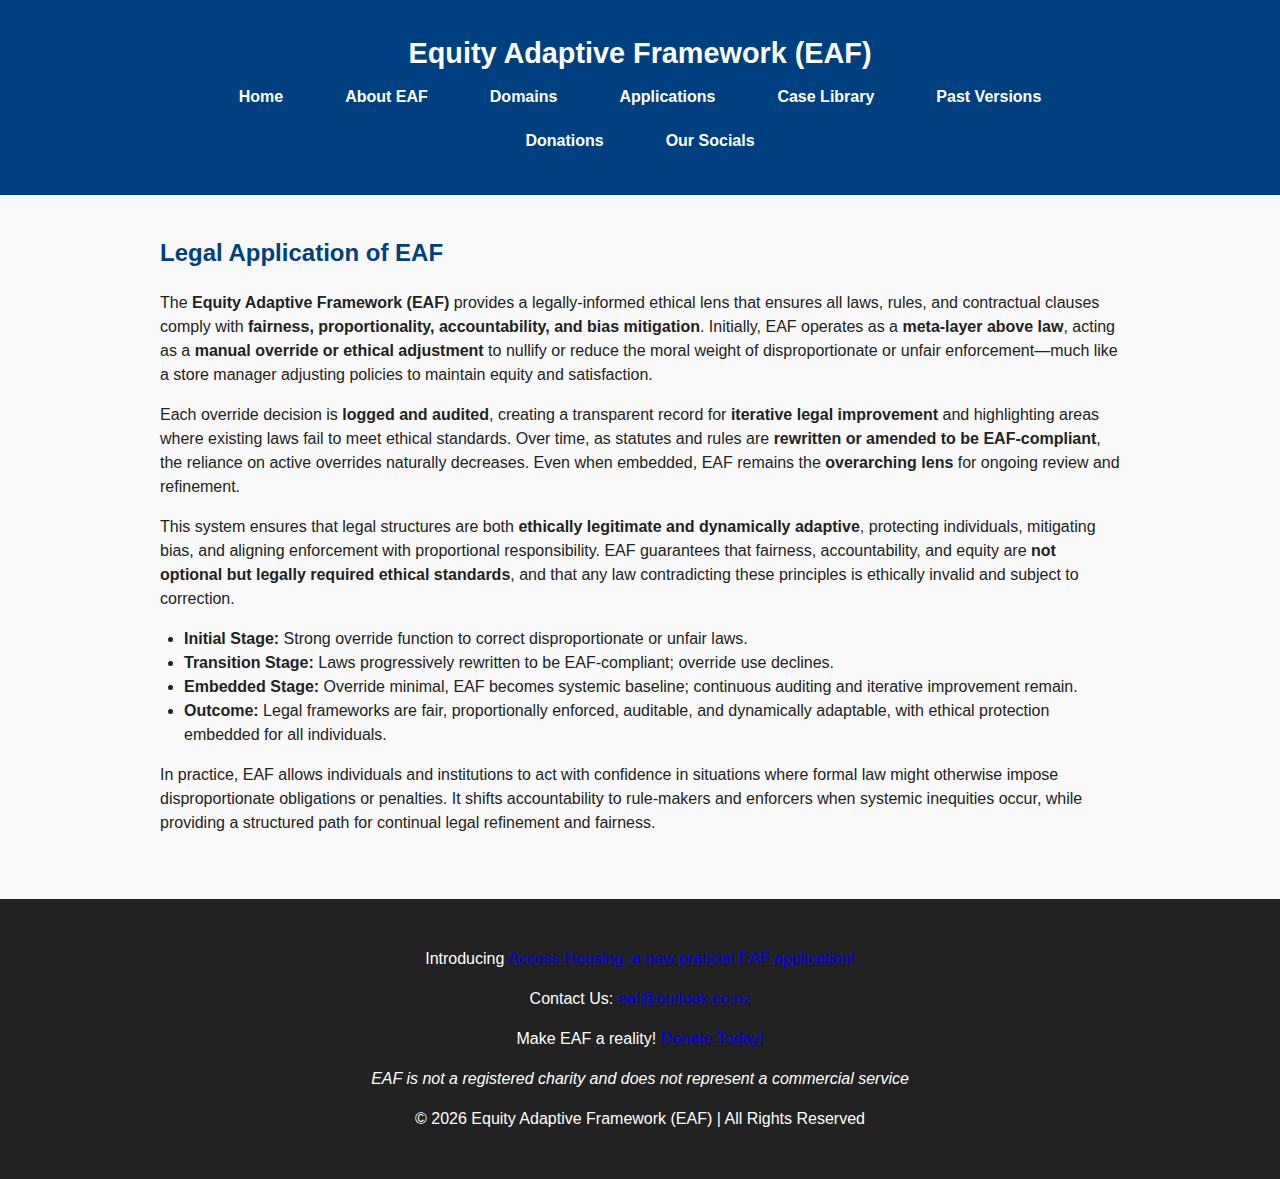
<file: legal.html>
<!DOCTYPE html>
<!-- saved from url=(0042)https://equityadaptiveframework.dpdns.org/ -->
<html lang="en"><head><meta name="viewport" content="width=device-width, initial-scale=1.0", http-equiv="Content-Type" content="text/html; charset=UTF-8">
    <link rel="canonical" href="https://equityadaptiveframework.dpdns.org/legal.html">
    <title>Equity Adaptive Framework (EAF)</title>
    <link rel="stylesheet" href="style.css">
</head>
<body>
    <header>
        <div class="container">
            <h1>Equity Adaptive Framework (EAF)</h1>
            <nav>
    <ul>
                    <li><a href="https://equityadaptiveframework.dpdns.org/index.html">Home</a></li>
				    <li><a href="https://equityadaptiveframework.dpdns.org/author's-note.html"> About EAF</a></li>
                    <li><a href="https://equityadaptiveframework.dpdns.org/legal.html">Domains</a></li>
                    <li><a href="https://equityadaptiveframework.dpdns.org/projects.html">Applications</a></li>
                    <li><a href="https://equityadaptiveframework.dpdns.org/case-library.html"> Case Library</a></li>
					<li><a href="https://equityadaptiveframework.dpdns.org/editions.html">Past Versions</a></li>
					<li><a href="https://equityadaptiveframework.dpdns.org/donations.html">Donations</a></li>
					<li><a href="https://linktr.ee/equityadaptiveframework">Our Socials</a></li>
                </ul>
            </nav>
        </div>
    </header>

    <main>
<div class="container">
<h2>Legal Application of EAF</h2>
<p>The <strong>Equity Adaptive Framework (EAF)</strong> provides a legally-informed ethical lens that ensures all laws, rules, and contractual clauses comply with <strong>fairness, proportionality, accountability, and bias mitigation</strong>. Initially, EAF operates as a <strong>meta-layer above law</strong>, acting as a <strong>manual override or ethical adjustment</strong> to nullify or reduce the moral weight of disproportionate or unfair enforcement—much like a store manager adjusting policies to maintain equity and satisfaction.</p>

<p>Each override decision is <strong>logged and audited</strong>, creating a transparent record for <strong>iterative legal improvement</strong> and highlighting areas where existing laws fail to meet ethical standards. Over time, as statutes and rules are <strong>rewritten or amended to be EAF-compliant</strong>, the reliance on active overrides naturally decreases. Even when embedded, EAF remains the <strong>overarching lens</strong> for ongoing review and refinement.</p>

<p>This system ensures that legal structures are both <strong>ethically legitimate and dynamically adaptive</strong>, protecting individuals, mitigating bias, and aligning enforcement with proportional responsibility. EAF guarantees that fairness, accountability, and equity are <strong>not optional but legally required ethical standards</strong>, and that any law contradicting these principles is ethically invalid and subject to correction.</p>

<ul>
    <li><strong>Initial Stage:</strong> Strong override function to correct disproportionate or unfair laws.</li>
    <li><strong>Transition Stage:</strong> Laws progressively rewritten to be EAF-compliant; override use declines.</li>
    <li><strong>Embedded Stage:</strong> Override minimal, EAF becomes systemic baseline; continuous auditing and iterative improvement remain.</li>
    <li><strong>Outcome:</strong> Legal frameworks are fair, proportionally enforced, auditable, and dynamically adaptable, with ethical protection embedded for all individuals.</li>
</ul>

<p>In practice, EAF allows individuals and institutions to act with confidence in situations where formal law might otherwise impose disproportionate obligations or penalties. It shifts accountability to rule-makers and enforcers when systemic inequities occur, while providing a structured path for continual legal refinement and fairness.</p>
        </div>
    </main>

    <footer>
        <div class="container">
			<script src='https://storage.ko-fi.com/cdn/scripts/overlay-widget.js'></script>
<script>
  kofiWidgetOverlay.draw('equityadaptiveframework', {
    'type': 'floating-chat',
    'floating-chat.donateButton.text': 'Support Us',
    'floating-chat.donateButton.background-color': '#00b9fe',
    'floating-chat.donateButton.text-color': '#fff'
  });
</script>
			<p> Introducing <a href="https://accesshousing.dpdns.org",  target="_blank", rel="moopener noreferrer"> Access Housing, a new praticial EAF application! </a>  </p>
			<p> Contact Us:  <a href="mailto:eaf@outlook.co.nz">eaf@outlook.co.nz</a>
			<p> Make EAF a reality! <a href="donations.html"> Donate Today! </a>
			<p><em>EAF is not a registered charity and does not represent a commercial service</em>
            <p>© 2026 Equity Adaptive Framework (EAF) | All Rights Reserved</p>
        </div>
</footer>
</file>
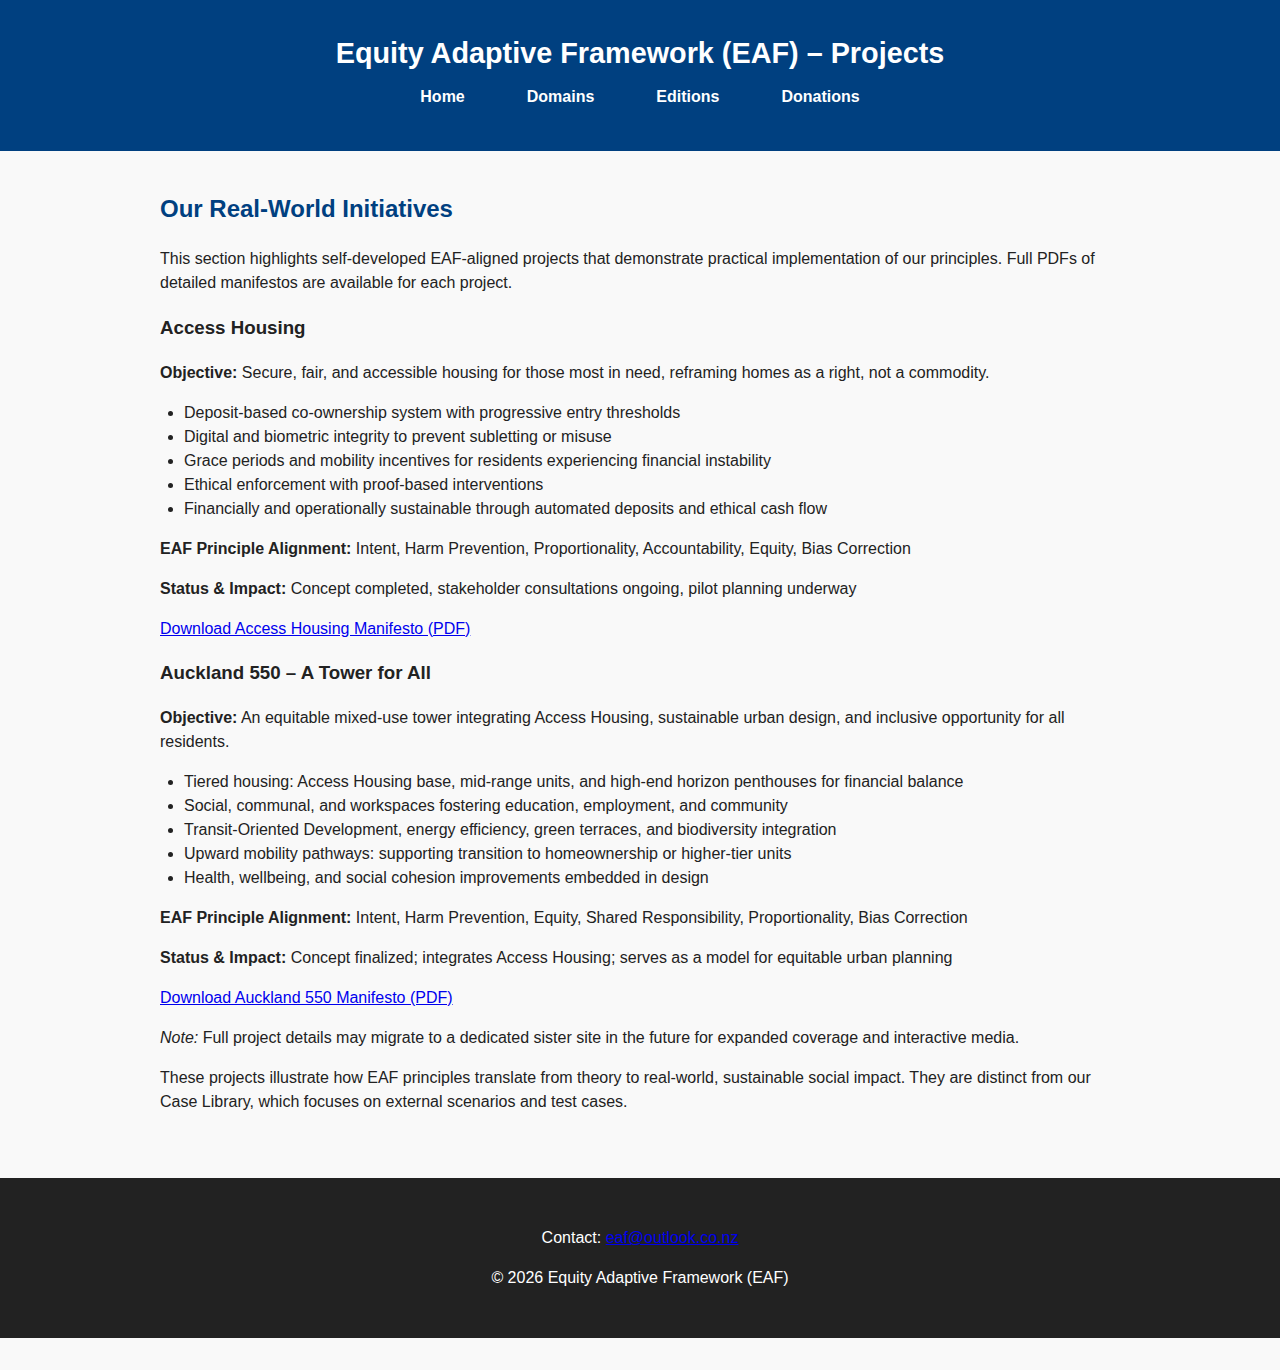
<file: projects.html>
<!DOCTYPE html>
<html lang="en">
<head>
<meta charset="UTF-8">
<title>EAF Projects | Equity Adaptive Framework</title>
<link rel="stylesheet" href="style.css">
</head>
<body>

<header>
  <div class="container">
    <h1>Equity Adaptive Framework (EAF) – Projects</h1>
    <nav>
      <ul>
        <li><a href="index.html">Home</a></li>

        <!-- Domains Dropdown -->
        <li class="dropdown">
          <a href="#" class="dropbtn">Domains</a>
          <ul class="dropdown-content">
            <li><a href="legal.html">Legal</a></li>
            <li><a href="consumer.html">Consumer</a></li>
            <li><a href="corporate.html">Corporate</a></li>
            <li><a href="social.html">Social</a></li>
            <li><a href="digital.html">Digital</a></li>
          </ul>
        </li>

        <li><a href="editions.html">Editions</a></li>
        <li><a href="donations.html">Donations</a></li>
      </ul>
    </nav>
  </div>
</header>

<main class="container">
  <h2>Our Real-World Initiatives</h2>
  <p>This section highlights self-developed EAF-aligned projects that demonstrate practical implementation of our principles. Full PDFs of detailed manifestos are available for each project.</p>

  <!-- Access Housing -->
  <section class="project">
    <h3>Access Housing</h3>
    <p><strong>Objective:</strong> Secure, fair, and accessible housing for those most in need, reframing homes as a right, not a commodity.</p>
    <ul>
      <li>Deposit-based co-ownership system with progressive entry thresholds</li>
      <li>Digital and biometric integrity to prevent subletting or misuse</li>
      <li>Grace periods and mobility incentives for residents experiencing financial instability</li>
      <li>Ethical enforcement with proof-based interventions</li>
      <li>Financially and operationally sustainable through automated deposits and ethical cash flow</li>
    </ul>
    <p><strong>EAF Principle Alignment:</strong> Intent, Harm Prevention, Proportionality, Accountability, Equity, Bias Correction</p>
    <p><strong>Status & Impact:</strong> Concept completed, stakeholder consultations ongoing, pilot planning underway</p>
    <p><a href="pdfs/AccessHousing_Manifesto.pdf" target="_blank">Download Access Housing Manifesto (PDF)</a></p>
  </section>

  <!-- Auckland 550 -->
  <section class="project">
    <h3>Auckland 550 – A Tower for All</h3>
    <p><strong>Objective:</strong> An equitable mixed-use tower integrating Access Housing, sustainable urban design, and inclusive opportunity for all residents.</p>
    <ul>
      <li>Tiered housing: Access Housing base, mid-range units, and high-end horizon penthouses for financial balance</li>
      <li>Social, communal, and workspaces fostering education, employment, and community</li>
      <li>Transit-Oriented Development, energy efficiency, green terraces, and biodiversity integration</li>
      <li>Upward mobility pathways: supporting transition to homeownership or higher-tier units</li>
      <li>Health, wellbeing, and social cohesion improvements embedded in design</li>
    </ul>
    <p><strong>EAF Principle Alignment:</strong> Intent, Harm Prevention, Equity, Shared Responsibility, Proportionality, Bias Correction</p>
    <p><strong>Status & Impact:</strong> Concept finalized; integrates Access Housing; serves as a model for equitable urban planning</p>
    <p><a href="pdfs/Auckland550_Manifesto.pdf" target="_blank">Download Auckland 550 Manifesto (PDF)</a></p>
    <p><em>Note:</em> Full project details may migrate to a dedicated sister site in the future for expanded coverage and interactive media.</p>
  </section>

  <p>These projects illustrate how EAF principles translate from theory to real-world, sustainable social impact. They are distinct from our Case Library, which focuses on external scenarios and test cases.</p>
</main>

<footer>
  <div class="container">
    <p>Contact: <a href="mailto:eaf@outlook.co.nz">eaf@outlook.co.nz</a></p>
    <p>&copy; 2026 Equity Adaptive Framework (EAF)</p>
  </div>
</footer>

<!-- Ko-fi Floating Chat Widget -->
        <div class="container">
			<script src='https://storage.ko-fi.com/cdn/scripts/overlay-widget.js'></script>
<script>
  kofiWidgetOverlay.draw('equityadaptiveframework', {
    'type': 'floating-chat',
    'floating-chat.donateButton.text': 'Support Us',
    'floating-chat.donateButton.background-color': '#00b9fe',
    'floating-chat.donateButton.text-color': '#fff'
  });
</script>

</body>
</html>
</file>
<file: style.css>
/* Basic CSS for lightweight IIS deployment */
body {
    font-family: Arial, sans-serif;
    line-height: 1.5;
    background: #f9f9f9;
    color: #222;
    margin: 0;
    padding: 0;
}
.container {
    width: 90%;
    max-width: 960px;
    margin: 0 auto;
    padding: 1rem 0;
}

header {
    background: #004080;
    color: white;
    padding: 1rem 0;
}

header h1 {
    margin: 0;
    font-size: 1.8rem;
    text-align: center;
}

nav ul {
    list-style: none;
    padding: 0;
    margin: 1rem 0 0 0;
    display: flex;
    justify-content: center;
    flex-wrap: wrap;
}

nav ul li {
    margin: 0 1rem;
}

nav ul li a {
    color: white;
    text-decoration: none;
    font-weight: bold;
}

nav ul li a:hover {
    text-decoration: underline;
}

main h2 {
    color: #004080;
    margin-top: 1.5rem;
}

main ul {
    padding-left: 1.5rem;
}

footer {
    background: #222;
    color: white;
    text-align: center;
    padding: 1rem 0;
    margin-top: 2rem;
}
nav ul {
  list-style: none;
  margin: 0;
  padding: 0;
  display: flex;
  align-items: center;
}

nav ul li {
  position: relative;
}

nav ul li a {
  display: block;
  padding: 10px 15px;
  text-decoration: none;
  color: white;
}

.dropdown-content {
  display: none;
  position: absolute;
  background-color: #fff;
  min-width: 180px;
  box-shadow: 0 8px 16px rgba(0,0,0,0.2);
  z-index: 1000;
  flex-direction: column;
}

.dropdown-content li a {
  padding: 10px 15px;
}

.dropdown:hover .dropdown-content {
  display: flex;
  flex-direction: column;
}

.dropdown-content li a:hover {
  background-color: #f0f0f0;
}

.dropbtn {
  cursor: pointer;
}

/* Banner*/
.mirror-banner {
  background: #f8f1e3;           /* warm off-white – non-corporate feel */
  border-bottom: 3px solid #d4a017;
  padding: 14px 20px;
  font-size: 15px;
  line-height: 1.45;
  color: #333;
  text-align: center;
  position: relative;
}

.mirror-banner a {
  color: #0066cc;
  text-decoration: underline;
}

.mirror-banner a:hover {
  color: #004499;
}

.mirror-banner-inner {
  max-width: 820px;
  margin: 0 auto;
}

.mirror-banner .close {
  position: absolute;
  top: 12px;
  right: 20px;
  font-size: 20px;
  cursor: pointer;
  opacity: 0.6;
}
.mirror-banner .demand-line {
  font-weight: 700;
  color: #8b5a00;           /* darker gold for emphasis */
  display: block;
  margin: 0.8rem 0 0.6rem;
  font-size: 1.05rem;
}

.mirror-banner .key-statement {
  font-style: italic;
  font-weight: 600;
  color: #332600;
  display: block;
  margin: 0.6rem 0;
}


.center-image {
  display: block;
  margin-left: auto;
  margin-right: auto;
</file>
